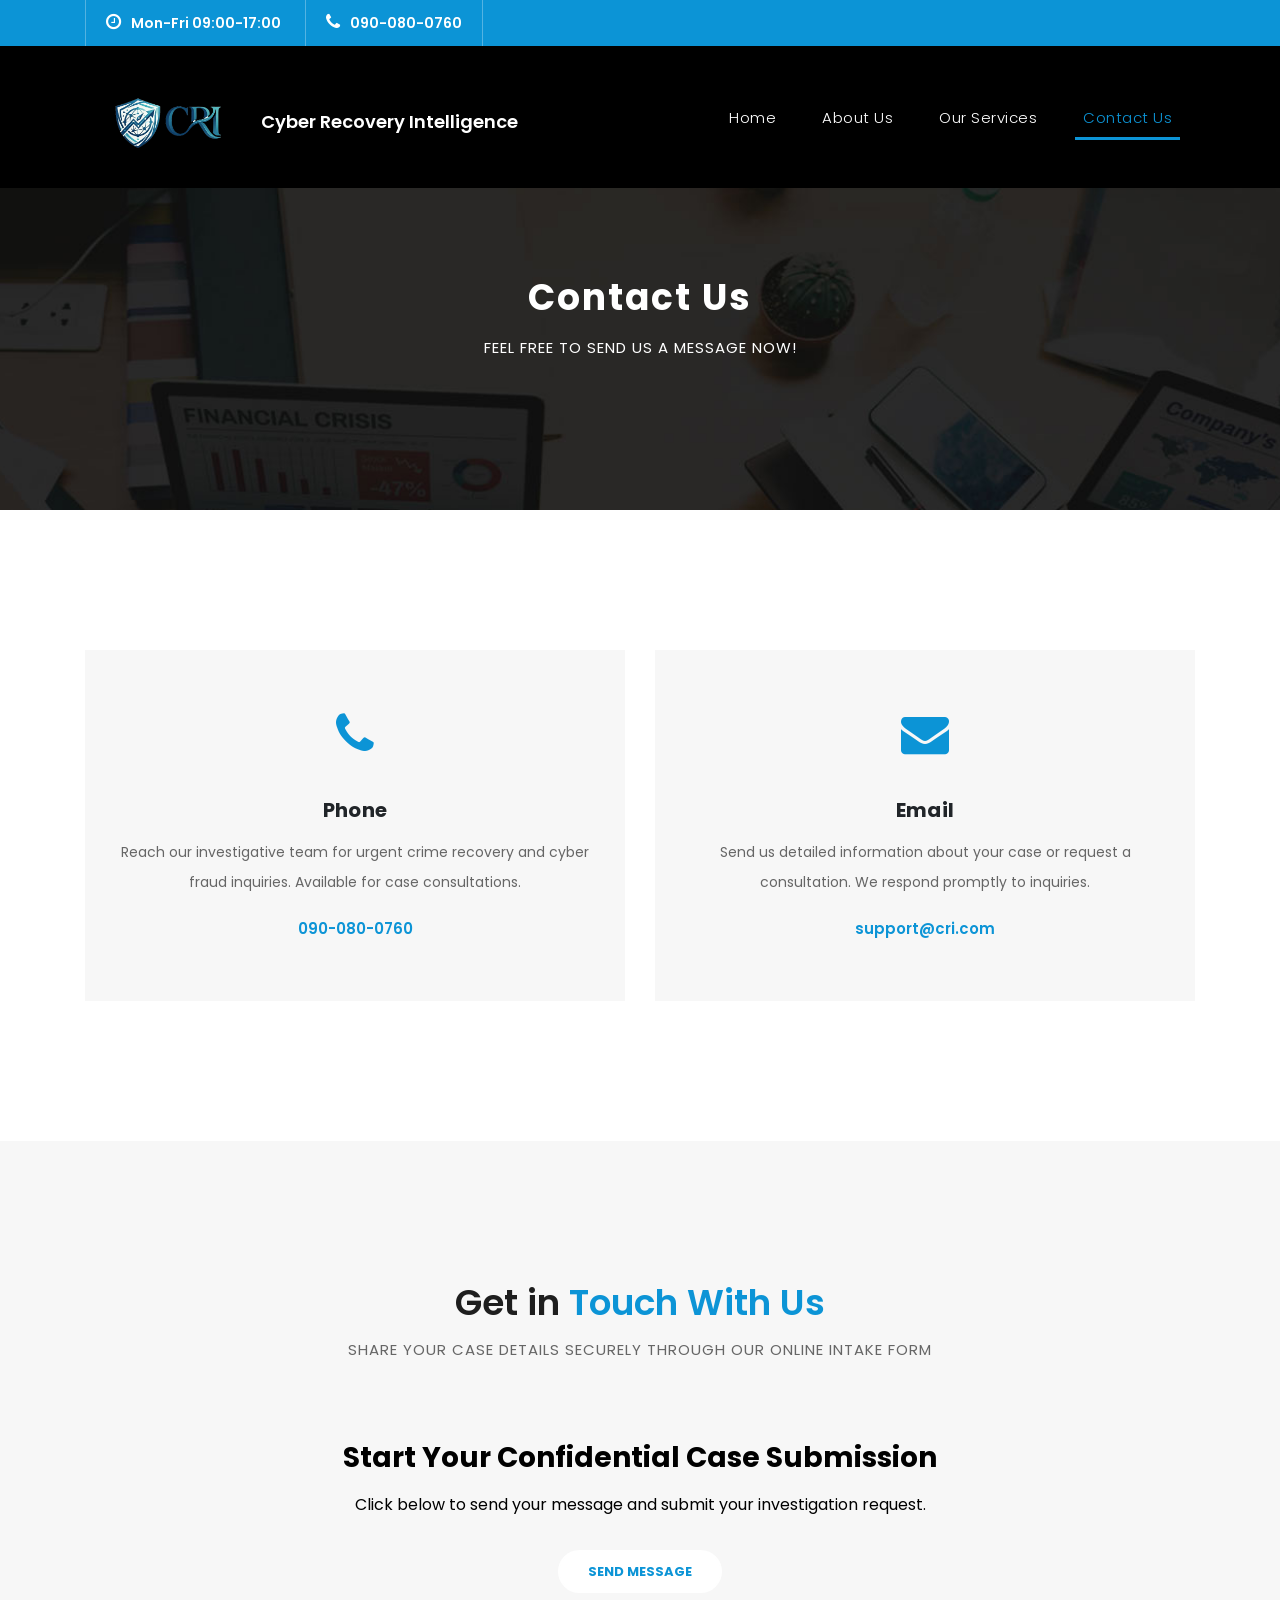
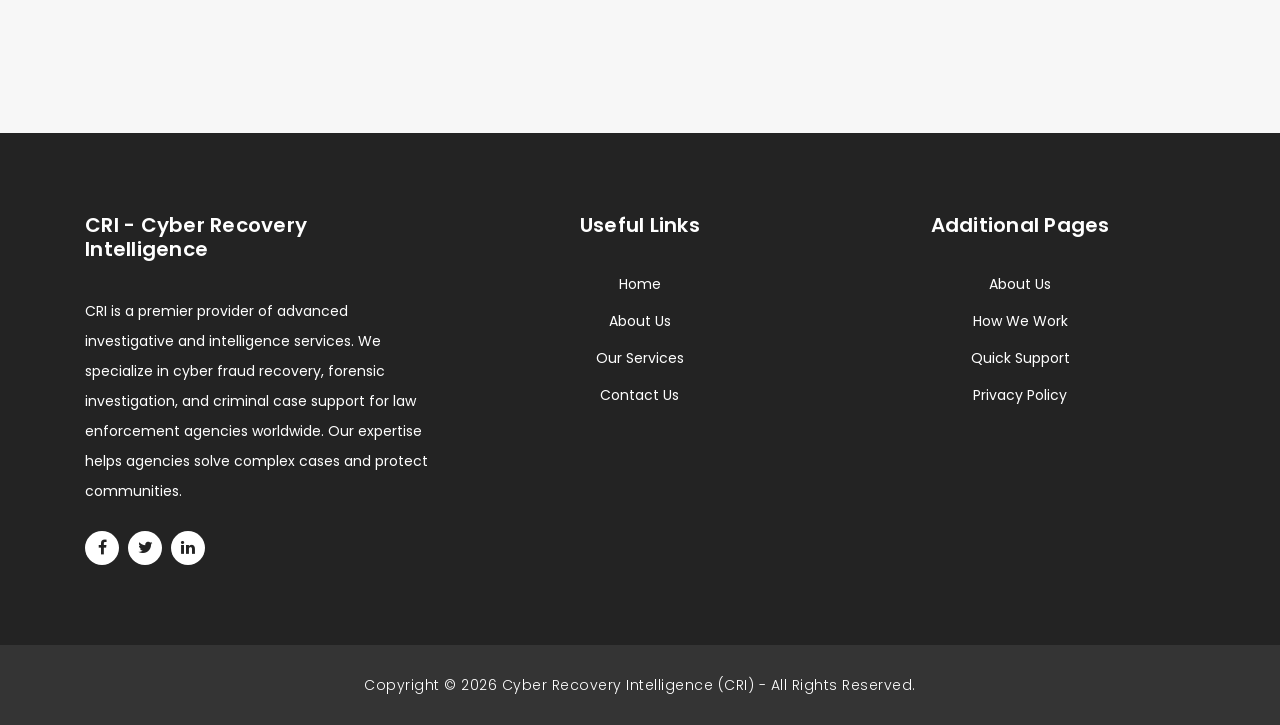
<file: contact.html>
<!DOCTYPE html>
<html lang="en">

  <head>

    <meta charset="utf-8">
    <meta name="viewport" content="width=device-width, initial-scale=1, shrink-to-fit=no">
    <meta name="description" content="">
    <meta name="author" content="CRI">
    <link href="https://fonts.googleapis.com/css?family=Poppins:100,200,300,400,500,600,700,800,900&display=swap" rel="stylesheet">
    <link rel="icon" type="image/png" href="assets/images/favicon.png">

    <title>CRI - Contact Us</title>

    <!-- Bootstrap core CSS -->
    <link href="vendor/bootstrap/css/bootstrap.min.css" rel="stylesheet">

    <!-- Additional CSS Files -->
    <link rel="stylesheet" href="assets/css/fontawesome.css">
    <link rel="stylesheet" href="assets/css/templatemo-finance-business.css">
    <link rel="stylesheet" href="assets/css/owl.css">
<!--

CRI - Cyber Recovery Intelligence

-->
  </head>

  <body>

    <!-- ***** Preloader Start ***** -->
    <div id="preloader">
        <div class="jumper">
            <div></div>
            <div></div>
            <div></div>
        </div>
    </div>  
    <!-- ***** Preloader End ***** -->

    <!-- Header -->
    <div class="sub-header">
      <div class="container">
        <div class="row">
          <div class="col-md-col-md-8 col-12 col-12">
            <ul class="left-info">
              <li><a href="#"><i class="fa fa-clock-o"></i>Mon-Fri 09:00-17:00</a></li>
              <li><a href="#"><i class="fa fa-phone"></i>090-080-0760</a></li>
            </ul>
          </div>
          <div class="col-md-4">
            <ul class="right-icons">
              <li><a href="#"><i class="fa fa-facebook"></i></a></li>
              <li><a href="#"><i class="fa fa-twitter"></i></a></li>
              <li><a href="#"><i class="fa fa-linkedin"></i></a></li>
              
            </ul>
          </div>
        </div>
      </div>
    </div>
    
    <header class="">
      <nav class="navbar navbar-expand-lg">
        <div class="container">
          <a class="navbar-brand" href="index.html"><img src="assets/images/logo.png" alt="CRI Logo"><span>Cyber recovery intelligence</span></a>
          <button class="navbar-toggler" type="button" data-toggle="collapse" data-target="#navbarResponsive" aria-controls="navbarResponsive" aria-expanded="false" aria-label="Toggle navigation">
            <span class="navbar-toggler-icon"></span>
          </button>
          <div class="collapse navbar-collapse" id="navbarResponsive">
            <ul class="navbar-nav ml-auto">
              <li class="nav-item">
                <a class="nav-link" href="index.html">Home
                  <span class="sr-only">(current)</span>
                </a>
              </li>
              <li class="nav-item">
                <a class="nav-link" href="about.html">About Us</a>
              </li>
              <li class="nav-item">
                <a class="nav-link" href="services.html">Our Services</a>
              </li>
              <li class="nav-item active">
                <a class="nav-link" href="contact.html">Contact Us</a>
              </li>
              
            </ul>
          </div>
        </div>
      </nav>
    </header>

    <!-- Page Content -->
    <div class="page-heading header-text">
      <div class="container">
        <div class="row">
          <div class="col-md-12">
            <h1>Contact Us</h1>
            <span>feel free to send us a message now!</span>
          </div>
        </div>
      </div>
    </div>

    <div class="contact-information">
      <div class="container">
        <div class="row">
          <div class="col-md-6">
            <div class="contact-item">
              <i class="fa fa-phone"></i>
              <h4>Phone</h4>
              <p>Reach our investigative team for urgent crime recovery and cyber fraud inquiries. Available for case consultations.</p>
              <a href="#">090-080-0760</a>
            </div>
          </div>
          <div class="col-md-6">
            <div class="contact-item">
              <i class="fa fa-envelope"></i>
              <h4>Email</h4>
              <p>Send us detailed information about your case or request a consultation. We respond promptly to inquiries.</p>
              <a href="mailto:support@cri.com">support@cri.com</a>
            </div>
          </div>

        </div>
      </div>
    </div>

    <div class="callback-form contact-us">
      <div class="container">
        <div class="row">
          <div class="col-md-12">
            <div class="section-heading">
              <h2>Get in <em>Touch With Us</em></h2>
              <span>Share your case details securely through our online intake form</span>
            </div>
          </div>
          <div class="col-md-12">
            <div class="contact-form">
              <div class="google-form-cta">
                <h4>Start Your Confidential Case Submission</h4>
                <p>Click below to send your message and submit your investigation request.</p>
                <a href="https://forms.gle/GXvrWgygbknJSmZB6" target="_blank" rel="noopener" class="border-button">Send Message</a>
              </div>
            </div>
          </div>
        </div>
      </div>
    </div>

    <!-- Footer Starts Here -->
    <footer>
      <div class="container">
        <div class="row">
          <div class="col-md-3 footer-item">
            <h4>CRI - Cyber Recovery Intelligence</h4>
            <p>CRI is a premier provider of advanced investigative and intelligence services. We specialize in cyber fraud recovery, forensic investigation, and criminal case support for law enforcement agencies worldwide. Our expertise helps agencies solve complex cases and protect communities.</p>
            <ul class="social-icons">
              <li><a rel="nofollow" href="https://fb.com" target="_blank"><i class="fa fa-facebook"></i></a></li>
              <li><a href="#"><i class="fa fa-twitter"></i></a></li>
              <li><a href="#"><i class="fa fa-linkedin"></i></a></li>
              
            </ul>
          </div>
          <div class="col-md-3 footer-item">
            <h4>Useful Links</h4>
            <ul class="menu-list">
              <li><a href="index.html">Home</a></li>
              <li><a href="about.html">About Us</a></li>
              <li><a href="services.html">Our Services</a></li>
              <li><a href="contact.html">Contact Us</a></li>
            </ul>
          </div>
          <div class="col-md-3 footer-item">
            <h4>Additional Pages</h4>
            <ul class="menu-list">
              <li><a href="#">About Us</a></li>
              <li><a href="#">How We Work</a></li>
              <li><a href="#">Quick Support</a></li>
              <li><a href="assets/images/privacy%20policy.pdf" target="_blank" rel="noopener">Privacy Policy</a></li>
            </ul>
          </div>
        </div>
      </div>
    </footer>
    
    <div class="sub-footer">
      <div class="container">
        <div class="row">
          <div class="col-md-12">
            <p>Copyright &copy; 2026 Cyber Recovery Intelligence (CRI) - All Rights Reserved.</p>
          </div>
        </div>
      </div>
    </div>

    <!-- Bootstrap core JavaScript -->
    <script src="vendor/jquery/jquery.min.js"></script>
    <script src="vendor/bootstrap/js/bootstrap.bundle.min.js"></script>

    <!-- Additional Scripts -->
    <script src="assets/js/custom.js"></script>
    <script src="assets/js/owl.js"></script>
    <script src="assets/js/slick.js"></script>
    <script src="assets/js/accordions.js"></script>

    <script language = "text/Javascript"> 
      cleared[0] = cleared[1] = cleared[2] = 0; //set a cleared flag for each field
      function clearField(t){                   //declaring the array outside of the
      if(! cleared[t.id]){                      // function makes it static and global
          cleared[t.id] = 1;  // you could use true and false, but that's more typing
          t.value='';         // with more chance of typos
          t.style.color='#fff';
          }
      }
    </script>

  </body>
</html>
</file>
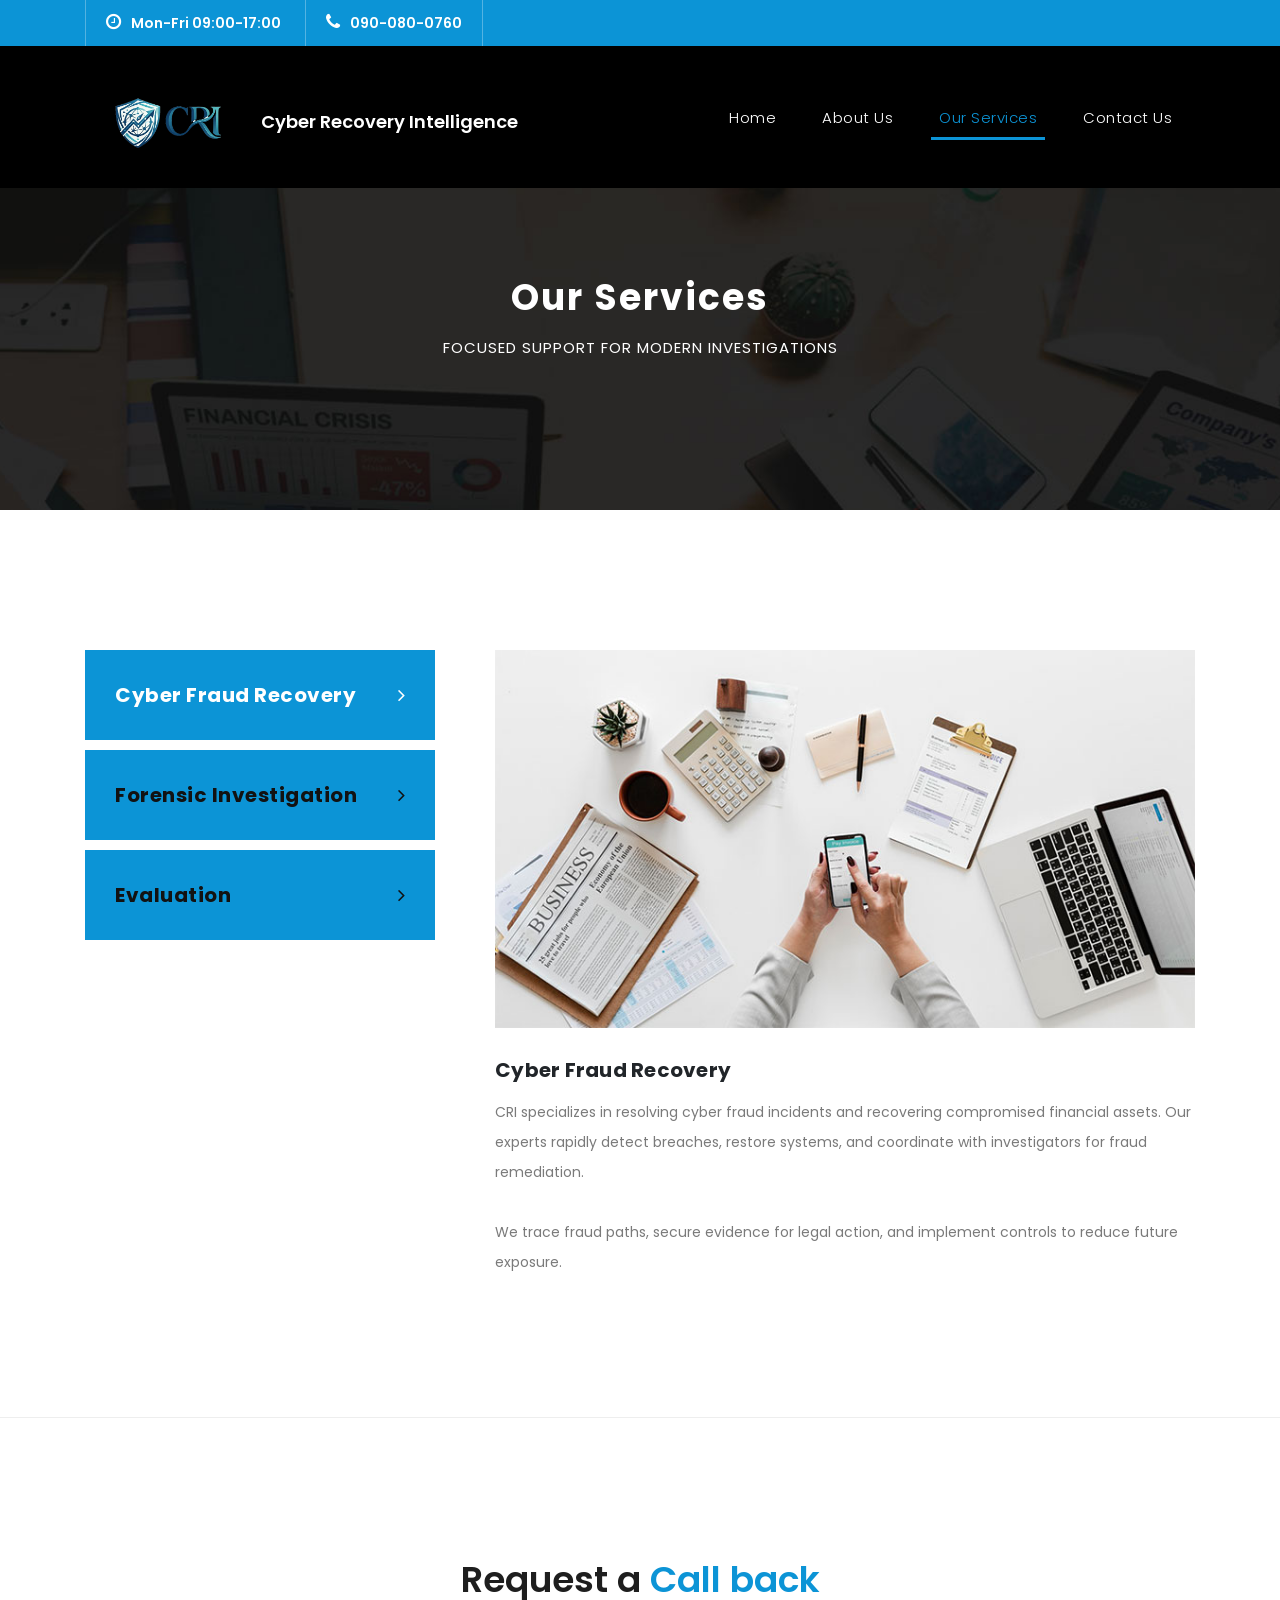
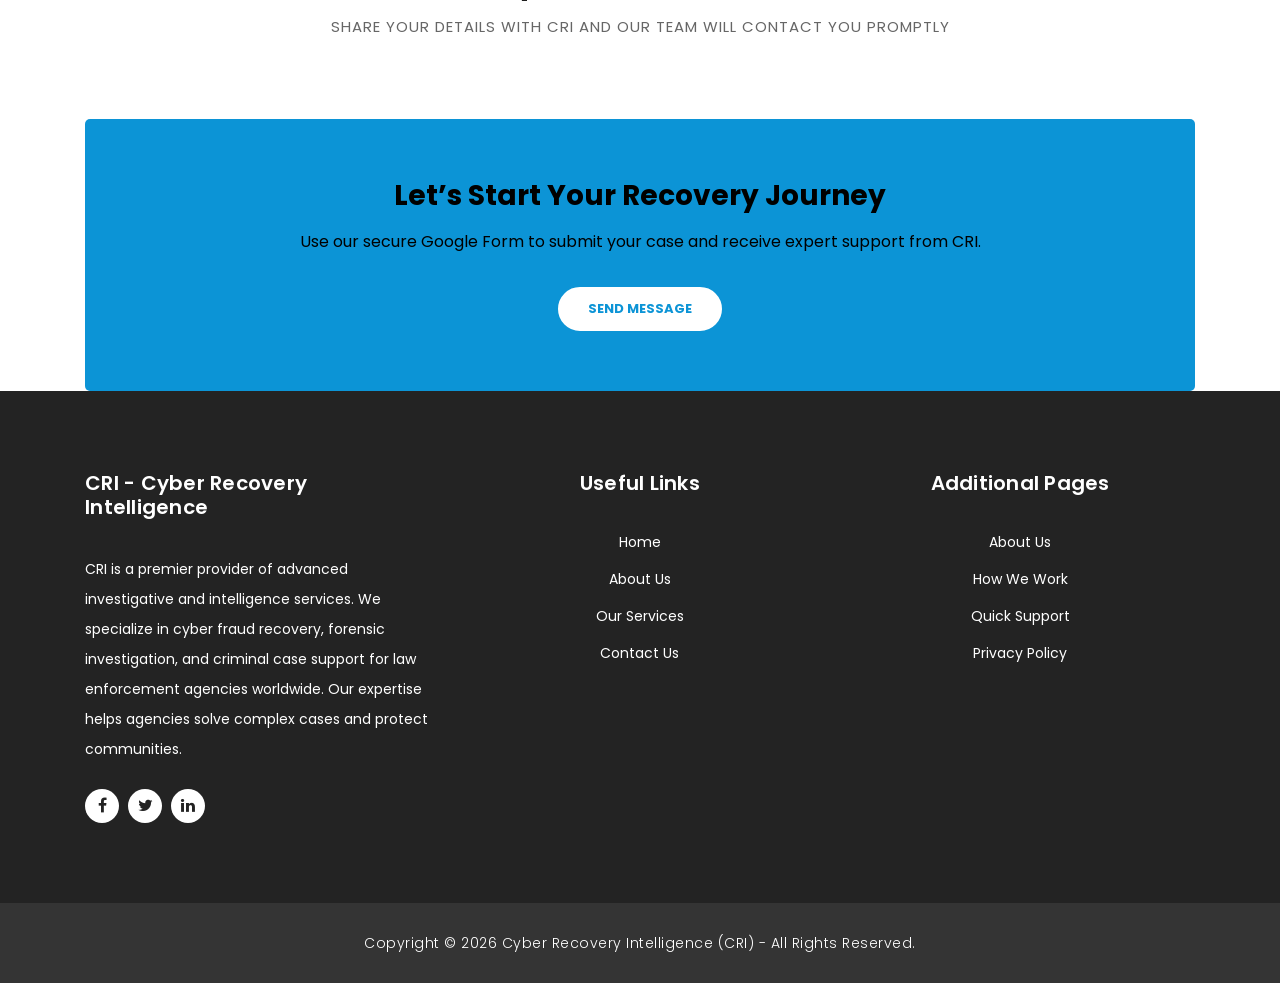
<file: services.html>
<!DOCTYPE html>
<html lang="en">

  <head>

    <meta charset="utf-8">
    <meta name="viewport" content="width=device-width, initial-scale=1, shrink-to-fit=no">
    <meta name="description" content="CRI Cyber Recovery Intelligence Services - Digital Forensics, Crime Pattern Analysis, Investigation Support.">
    <meta name="author" content="CRI">
    <link href="https://fonts.googleapis.com/css?family=Poppins:100,200,300,400,500,600,700,800,900&display=swap" rel="stylesheet">
    <link rel="icon" type="image/png" href="assets/images/favicon.png">

    <title>Services - CRI Cyber Recovery Intelligence</title>

    <!-- Bootstrap core CSS -->
    <link href="vendor/bootstrap/css/bootstrap.min.css" rel="stylesheet">

    <!-- Additional CSS Files -->
    <link rel="stylesheet" href="assets/css/fontawesome.css">
    <link rel="stylesheet" href="assets/css/templatemo-finance-business.css">
    <link rel="stylesheet" href="assets/css/owl.css">
<!--

CRI - Cyber Recovery Intelligence
-->
  </head>

  <body>

    <!-- ***** Preloader Start ***** -->
    <div id="preloader">
        <div class="jumper">
            <div></div>
            <div></div>
            <div></div>
        </div>
    </div>  
    <!-- ***** Preloader End ***** -->

    <!-- Header -->
    <div class="sub-header">
      <div class="container">
        <div class="row">
          <div class="col-md-col-md-8 col-12 col-12">
            <ul class="left-info">
              <li><a href="#"><i class="fa fa-clock-o"></i>Mon-Fri 09:00-17:00</a></li>
              <li><a href="#"><i class="fa fa-phone"></i>090-080-0760</a></li>
            </ul>
          </div>
          <div class="col-md-4">
            <ul class="right-icons">
              <li><a href="#"><i class="fa fa-facebook"></i></a></li>
              <li><a href="#"><i class="fa fa-twitter"></i></a></li>
              <li><a href="#"><i class="fa fa-linkedin"></i></a></li>
              
            </ul>
          </div>
        </div>
      </div>
    </div>
    
    <header class="">
      <nav class="navbar navbar-expand-lg">
        <div class="container">
          <a class="navbar-brand" href="index.html"><img src="assets/images/logo.png" alt="CRI Logo"><span>Cyber recovery intelligence</span></a>
          <button class="navbar-toggler" type="button" data-toggle="collapse" data-target="#navbarResponsive" aria-controls="navbarResponsive" aria-expanded="false" aria-label="Toggle navigation">
            <span class="navbar-toggler-icon"></span>
          </button>
          <div class="collapse navbar-collapse" id="navbarResponsive">
            <ul class="navbar-nav ml-auto">
              <li class="nav-item">
                <a class="nav-link" href="index.html">Home
                  <span class="sr-only">(current)</span>
                </a>
              </li>
              <li class="nav-item">
                <a class="nav-link" href="about.html">About Us</a>
              </li>
              <li class="nav-item active">
                <a class="nav-link" href="services.html">Our Services</a>
              </li>
              <li class="nav-item">
                <a class="nav-link" href="contact.html">Contact Us</a>
              </li>
              
            </ul>
          </div>
        </div>
      </nav>
    </header>

    <!-- Page Content -->
    <div class="page-heading header-text">
      <div class="container">
        <div class="row">
          <div class="col-md-12">
            <h1>Our Services</h1>
            <span>Focused support for modern investigations</span>
          </div>
        </div>
      </div>
    </div>

    <div class="single-services">
      <div class="container">
        <div class="row" id="tabs">
          <div class="col-md-4">
            <ul>
              <li><a href='#tabs-1'>Cyber Fraud Recovery <i class="fa fa-angle-right"></i></a></li>
              <li><a href='#tabs-2'>Forensic Investigation <i class="fa fa-angle-right"></i></a></li>
              <li><a href='#tabs-3'>Evaluation <i class="fa fa-angle-right"></i></a></li>
            </ul>
          </div>
          <div class="col-md-8">
            <section class='tabs-content'>
              <article id='tabs-1'>
                <img src="assets/images/single_service_01.jpg" alt="Cyber Fraud Recovery">
                <h4>Cyber Fraud Recovery</h4>
                <p>CRI specializes in resolving cyber fraud incidents and recovering compromised financial assets. Our experts rapidly detect breaches, restore systems, and coordinate with investigators for fraud remediation.
                <br><br>We trace fraud paths, secure evidence for legal action, and implement controls to reduce future exposure.</p>
              </article>
              <article id='tabs-2'>
                <img src="assets/images/single_service_02.jpg" alt="Forensic Investigation">
                <h4>Forensic Investigation</h4>
                <p>Our forensic team performs deep digital analysis on devices, systems, and networks to reconstruct crime timelines. We collect and preserve evidence with full chain-of-custody procedures for court and internal audits.
                <br><br>Services include disk forensics, log analysis, malware dissection, and advanced threat attribution.</p>
              </article>
              <article id='tabs-3'>
                <img src="assets/images/single_service_04.jpg" alt="Comprehensive Evaluation">
                <h4>Evaluation</h4>
                <p>CRI conducts comprehensive security and investigative evaluations to assess organizational vulnerabilities and readiness. Our specialists review policies, procedures, and systems to identify gaps in crime prevention and fraud detection capabilities.
                <br><br>We deliver actionable recommendations, risk assessments, and strategic guidance to strengthen your agency's investigative infrastructure and protect against emerging threats.</p>
              </article>
            </section>
          </div>
        </div>
      </div>
    </div>

    <div class="callback-form callback-services">
      <div class="container">
        <div class="row">
          <div class="col-md-12">
            <div class="section-heading">
              <h2>Request a <em>Call back</em></h2>
              <span>Share your details with CRI and our team will contact you promptly</span>
            </div>
          </div>
          <div class="col-md-12">
            <div class="contact-form">
              <div class="google-form-cta">
                <h4>Let’s Start Your Recovery Journey</h4>
                <p>Use our secure Google Form to submit your case and receive expert support from CRI.</p>
                <a href="https://forms.gle/GXvrWgygbknJSmZB6" target="_blank" rel="noopener" class="border-button">Send Message</a>
              </div>
            </div>
          </div>
        </div>
      </div>
    </div>

    <!-- Footer Starts Here -->
    <footer>
      <div class="container">
        <div class="row">
          <div class="col-md-3 footer-item">
            <h4>CRI - Cyber Recovery Intelligence</h4>
            <p>CRI is a premier provider of advanced investigative and intelligence services. We specialize in cyber fraud recovery, forensic investigation, and criminal case support for law enforcement agencies worldwide. Our expertise helps agencies solve complex cases and protect communities.</p>
            <ul class="social-icons">
              <li><a rel="nofollow" href="https://fb.com" target="_blank"><i class="fa fa-facebook"></i></a></li>
              <li><a href="#"><i class="fa fa-twitter"></i></a></li>
              <li><a href="#"><i class="fa fa-linkedin"></i></a></li>
             
            </ul>
          </div>
          <div class="col-md-3 footer-item">
            <h4>Useful Links</h4>
            <ul class="menu-list">
              <li><a href="index.html">Home</a></li>
              <li><a href="about.html">About Us</a></li>
              <li><a href="services.html">Our Services</a></li>
              <li><a href="contact.html">Contact Us</a></li>
            </ul>
          </div>
          <div class="col-md-3 footer-item">
            <h4>Additional Pages</h4>
            <ul class="menu-list">
              <li><a href="#">About Us</a></li>
              <li><a href="#">How We Work</a></li>
              <li><a href="#">Quick Support</a></li>
              <li><a href="assets/images/privacy%20policy.pdf" target="_blank" rel="noopener">Privacy Policy</a></li>
            </ul>
          </div>
        </div>
      </div>
    </footer>
    
    <div class="sub-footer">
      <div class="container">
        <div class="row">
          <div class="col-md-12">
            <p>Copyright &copy; 2026 Cyber Recovery Intelligence (CRI) - All Rights Reserved.</p>
          </div>
        </div>
      </div>
    </div>

    <!-- Bootstrap core JavaScript -->
    <script src="vendor/jquery/jquery.min.js"></script>
    <script src="vendor/bootstrap/js/bootstrap.bundle.min.js"></script>

    <!-- Additional Scripts -->
    <script src="assets/js/custom.js"></script>
    <script src="assets/js/owl.js"></script>
    <script src="assets/js/slick.js"></script>
    <script src="assets/js/accordions.js"></script>

    <script language = "text/Javascript"> 
      cleared[0] = cleared[1] = cleared[2] = 0; //set a cleared flag for each field
      function clearField(t){                   //declaring the array outside of the
      if(! cleared[t.id]){                      // function makes it static and global
          cleared[t.id] = 1;  // you could use true and false, but that's more typing
          t.value='';         // with more chance of typos
          t.style.color='#fff';
          }
      }
    </script>

  </body>
</html>
</file>
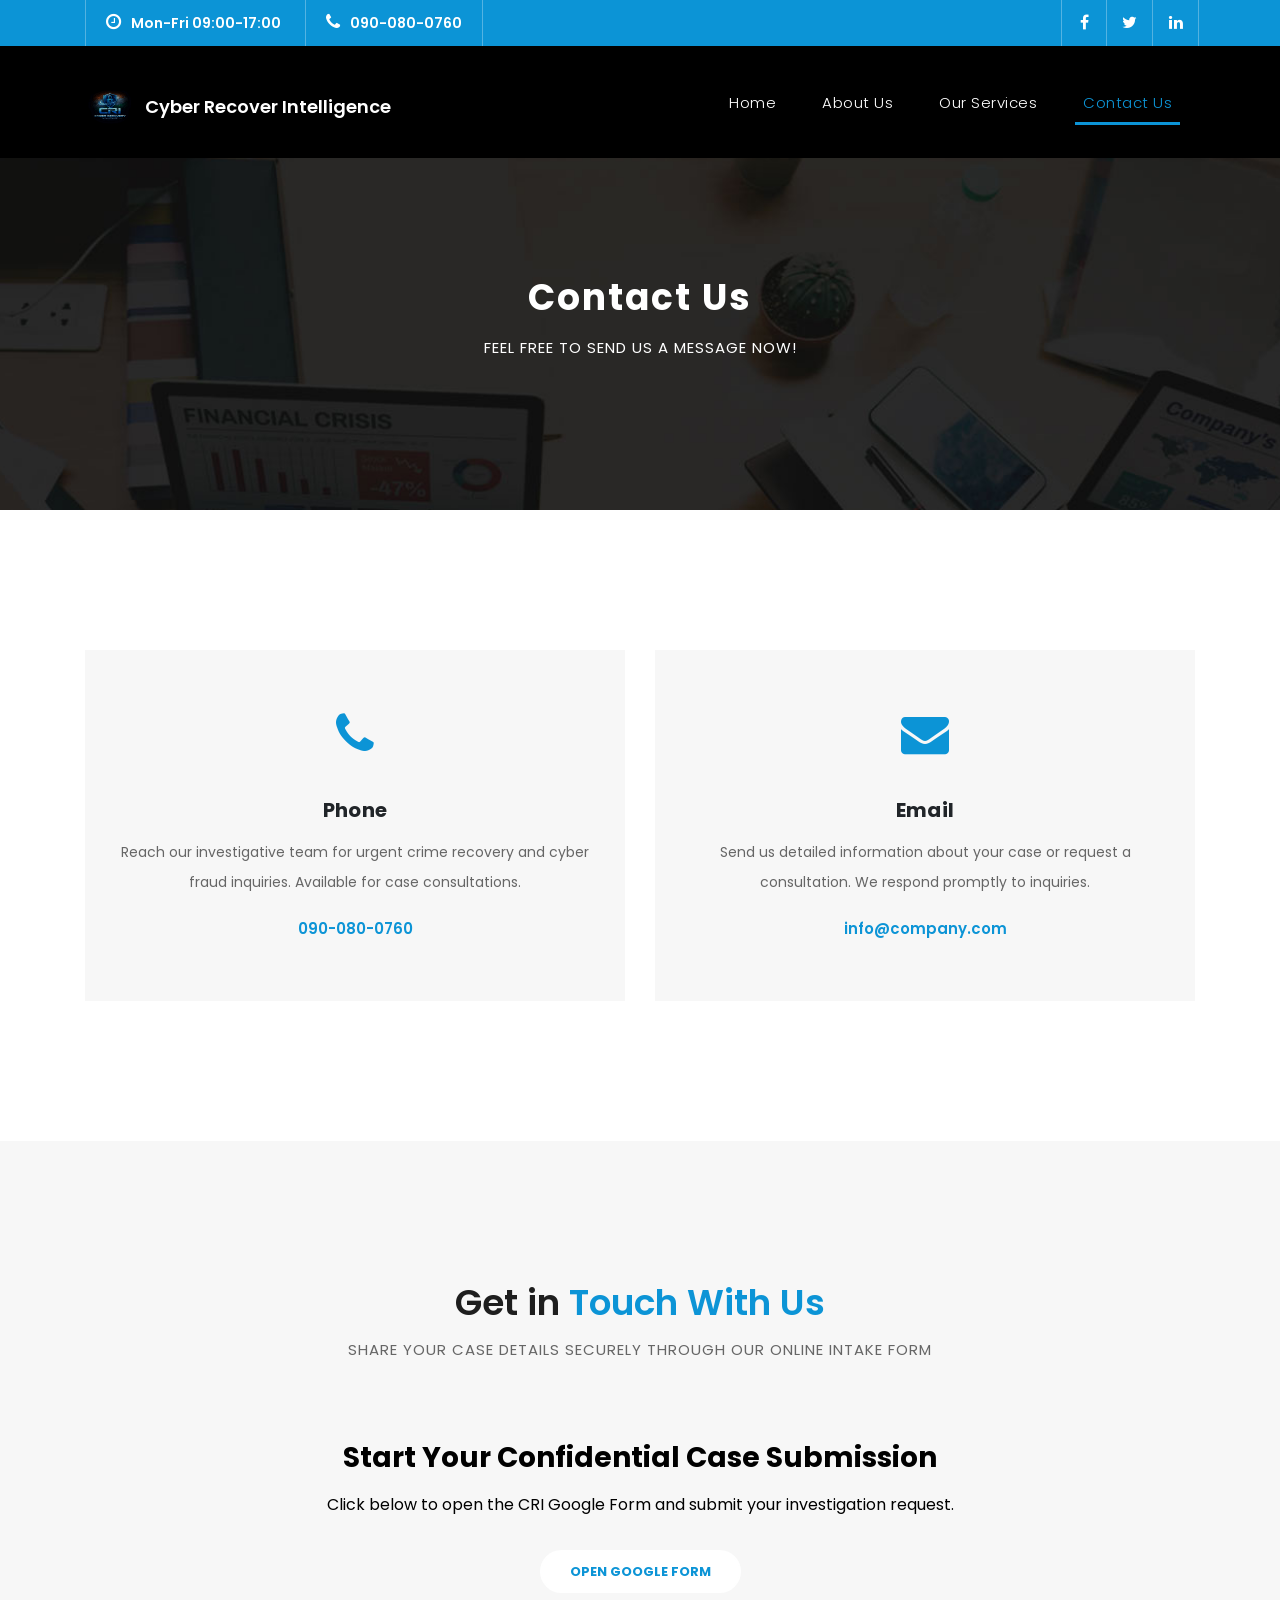
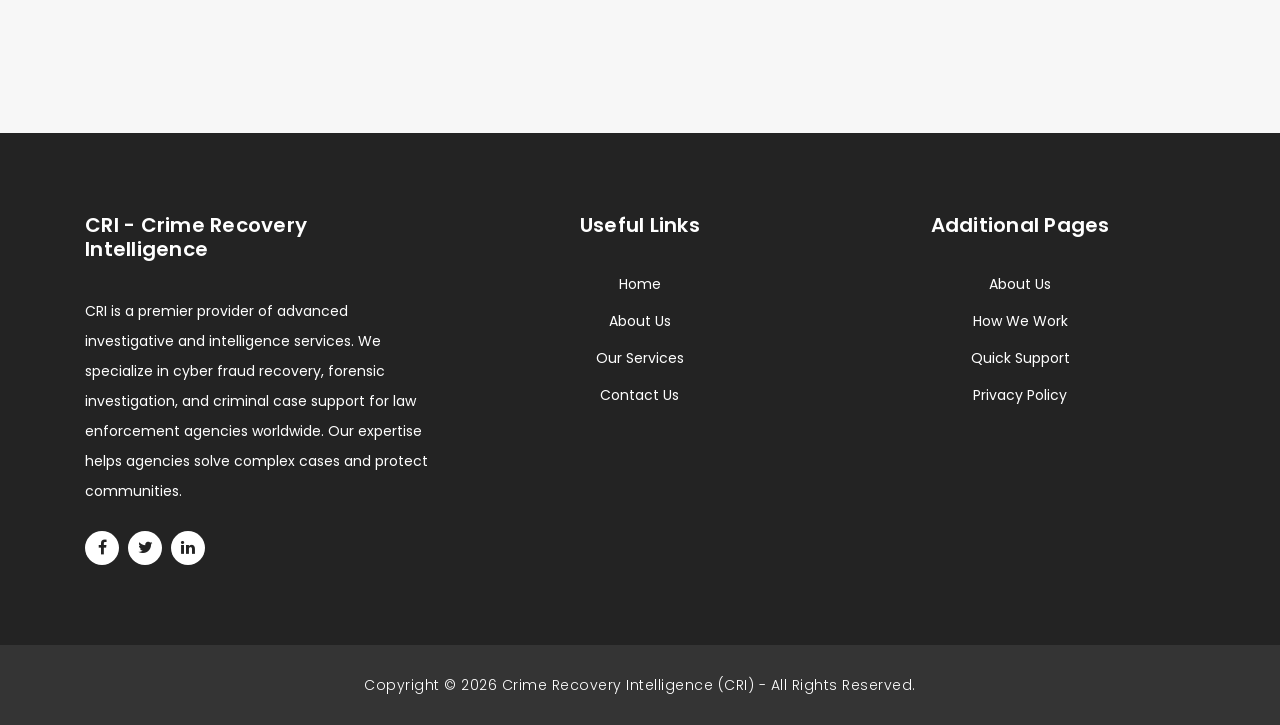
<file: CRI/contact.html>
<!DOCTYPE html>
<html lang="en">

  <head>

    <meta charset="utf-8">
    <meta name="viewport" content="width=device-width, initial-scale=1, shrink-to-fit=no">
    <meta name="description" content="">
    <meta name="author" content="CRI">
    <link href="https://fonts.googleapis.com/css?family=Poppins:100,200,300,400,500,600,700,800,900&display=swap" rel="stylesheet">
    <link rel="icon" type="image/svg+xml" href="assets/images/logo.svg">

    <title>CRI - Contact Us</title>

    <!-- Bootstrap core CSS -->
    <link href="vendor/bootstrap/css/bootstrap.min.css" rel="stylesheet">

    <!-- Additional CSS Files -->
    <link rel="stylesheet" href="assets/css/fontawesome.css">
    <link rel="stylesheet" href="assets/css/templatemo-finance-business.css">
    <link rel="stylesheet" href="assets/css/owl.css">
<!--

CRI - Crime Recovery Intelligence

-->
  </head>

  <body>

    <!-- ***** Preloader Start ***** -->
    <div id="preloader">
        <div class="jumper">
            <div></div>
            <div></div>
            <div></div>
        </div>
    </div>  
    <!-- ***** Preloader End ***** -->

    <!-- Header -->
    <div class="sub-header">
      <div class="container">
        <div class="row">
          <div class="col-md-8 col-xs-12">
            <ul class="left-info">
              <li><a href="#"><i class="fa fa-clock-o"></i>Mon-Fri 09:00-17:00</a></li>
              <li><a href="#"><i class="fa fa-phone"></i>090-080-0760</a></li>
            </ul>
          </div>
          <div class="col-md-4">
            <ul class="right-icons">
              <li><a href="#"><i class="fa fa-facebook"></i></a></li>
              <li><a href="#"><i class="fa fa-twitter"></i></a></li>
              <li><a href="#"><i class="fa fa-linkedin"></i></a></li>
              
            </ul>
          </div>
        </div>
      </div>
    </div>
    
    <header class="">
      <nav class="navbar navbar-expand-lg">
        <div class="container">
          <a class="navbar-brand" href="index.html"><img src="assets/images/logo.svg" alt="CRI Logo" style="height: 50px;"><span>Cyber recover intelligence</span></a>
          <button class="navbar-toggler" type="button" data-toggle="collapse" data-target="#navbarResponsive" aria-controls="navbarResponsive" aria-expanded="false" aria-label="Toggle navigation">
            <span class="navbar-toggler-icon"></span>
          </button>
          <div class="collapse navbar-collapse" id="navbarResponsive">
            <ul class="navbar-nav ml-auto">
              <li class="nav-item">
                <a class="nav-link" href="index.html">Home
                  <span class="sr-only">(current)</span>
                </a>
              </li>
              <li class="nav-item">
                <a class="nav-link" href="about.html">About Us</a>
              </li>
              <li class="nav-item">
                <a class="nav-link" href="services.html">Our Services</a>
              </li>
              <li class="nav-item active">
                <a class="nav-link" href="contact.html">Contact Us</a>
              </li>
              
            </ul>
          </div>
        </div>
      </nav>
    </header>

    <!-- Page Content -->
    <div class="page-heading header-text">
      <div class="container">
        <div class="row">
          <div class="col-md-12">
            <h1>Contact Us</h1>
            <span>feel free to send us a message now!</span>
          </div>
        </div>
      </div>
    </div>

    <div class="contact-information">
      <div class="container">
        <div class="row">
          <div class="col-md-6">
            <div class="contact-item">
              <i class="fa fa-phone"></i>
              <h4>Phone</h4>
              <p>Reach our investigative team for urgent crime recovery and cyber fraud inquiries. Available for case consultations.</p>
              <a href="#">090-080-0760</a>
            </div>
          </div>
          <div class="col-md-6">
            <div class="contact-item">
              <i class="fa fa-envelope"></i>
              <h4>Email</h4>
              <p>Send us detailed information about your case or request a consultation. We respond promptly to inquiries.</p>
              <a href="#">info@company.com</a>
            </div>
          </div>

        </div>
      </div>
    </div>

    <div class="callback-form contact-us">
      <div class="container">
        <div class="row">
          <div class="col-md-12">
            <div class="section-heading">
              <h2>Get in <em>Touch With Us</em></h2>
              <span>Share your case details securely through our online intake form</span>
            </div>
          </div>
          <div class="col-md-12">
            <div class="contact-form">
              <div class="google-form-cta">
                <h4>Start Your Confidential Case Submission</h4>
                <p>Click below to open the CRI Google Form and submit your investigation request.</p>
                <a href="https://forms.gle/GXvrWgygbknJSmZB6" target="_blank" rel="noopener" class="border-button">Open Google Form</a>
              </div>
            </div>
          </div>
        </div>
      </div>
    </div>

    <!-- Footer Starts Here -->
    <footer>
      <div class="container">
        <div class="row">
          <div class="col-md-3 footer-item">
            <h4>CRI - Crime Recovery Intelligence</h4>
            <p>CRI is a premier provider of advanced investigative and intelligence services. We specialize in cyber fraud recovery, forensic investigation, and criminal case support for law enforcement agencies worldwide. Our expertise helps agencies solve complex cases and protect communities.</p>
            <ul class="social-icons">
              <li><a rel="nofollow" href="https://fb.com" target="_blank"><i class="fa fa-facebook"></i></a></li>
              <li><a href="#"><i class="fa fa-twitter"></i></a></li>
              <li><a href="#"><i class="fa fa-linkedin"></i></a></li>
              
            </ul>
          </div>
          <div class="col-md-3 footer-item">
            <h4>Useful Links</h4>
            <ul class="menu-list">
              <li><a href="index.html">Home</a></li>
              <li><a href="about.html">About Us</a></li>
              <li><a href="services.html">Our Services</a></li>
              <li><a href="contact.html">Contact Us</a></li>
            </ul>
          </div>
          <div class="col-md-3 footer-item">
            <h4>Additional Pages</h4>
            <ul class="menu-list">
              <li><a href="#">About Us</a></li>
              <li><a href="#">How We Work</a></li>
              <li><a href="#">Quick Support</a></li>
              <li><a href="assets/images/privacy%20policy.pdf" target="_blank" rel="noopener">Privacy Policy</a></li>
            </ul>
          </div>
        </div>
      </div>
    </footer>
    
    <div class="sub-footer">
      <div class="container">
        <div class="row">
          <div class="col-md-12">
            <p>Copyright &copy; 2026 Crime Recovery Intelligence (CRI) - All Rights Reserved.</p>
          </div>
        </div>
      </div>
    </div>

    <!-- Bootstrap core JavaScript -->
    <script src="vendor/jquery/jquery.min.js"></script>
    <script src="vendor/bootstrap/js/bootstrap.bundle.min.js"></script>

    <!-- Additional Scripts -->
    <script src="assets/js/custom.js"></script>
    <script src="assets/js/owl.js"></script>
    <script src="assets/js/slick.js"></script>
    <script src="assets/js/accordions.js"></script>

    <script language = "text/Javascript"> 
      cleared[0] = cleared[1] = cleared[2] = 0; //set a cleared flag for each field
      function clearField(t){                   //declaring the array outside of the
      if(! cleared[t.id]){                      // function makes it static and global
          cleared[t.id] = 1;  // you could use true and false, but that's more typing
          t.value='';         // with more chance of typos
          t.style.color='#fff';
          }
      }
    </script>

  </body>
</html>
</file>
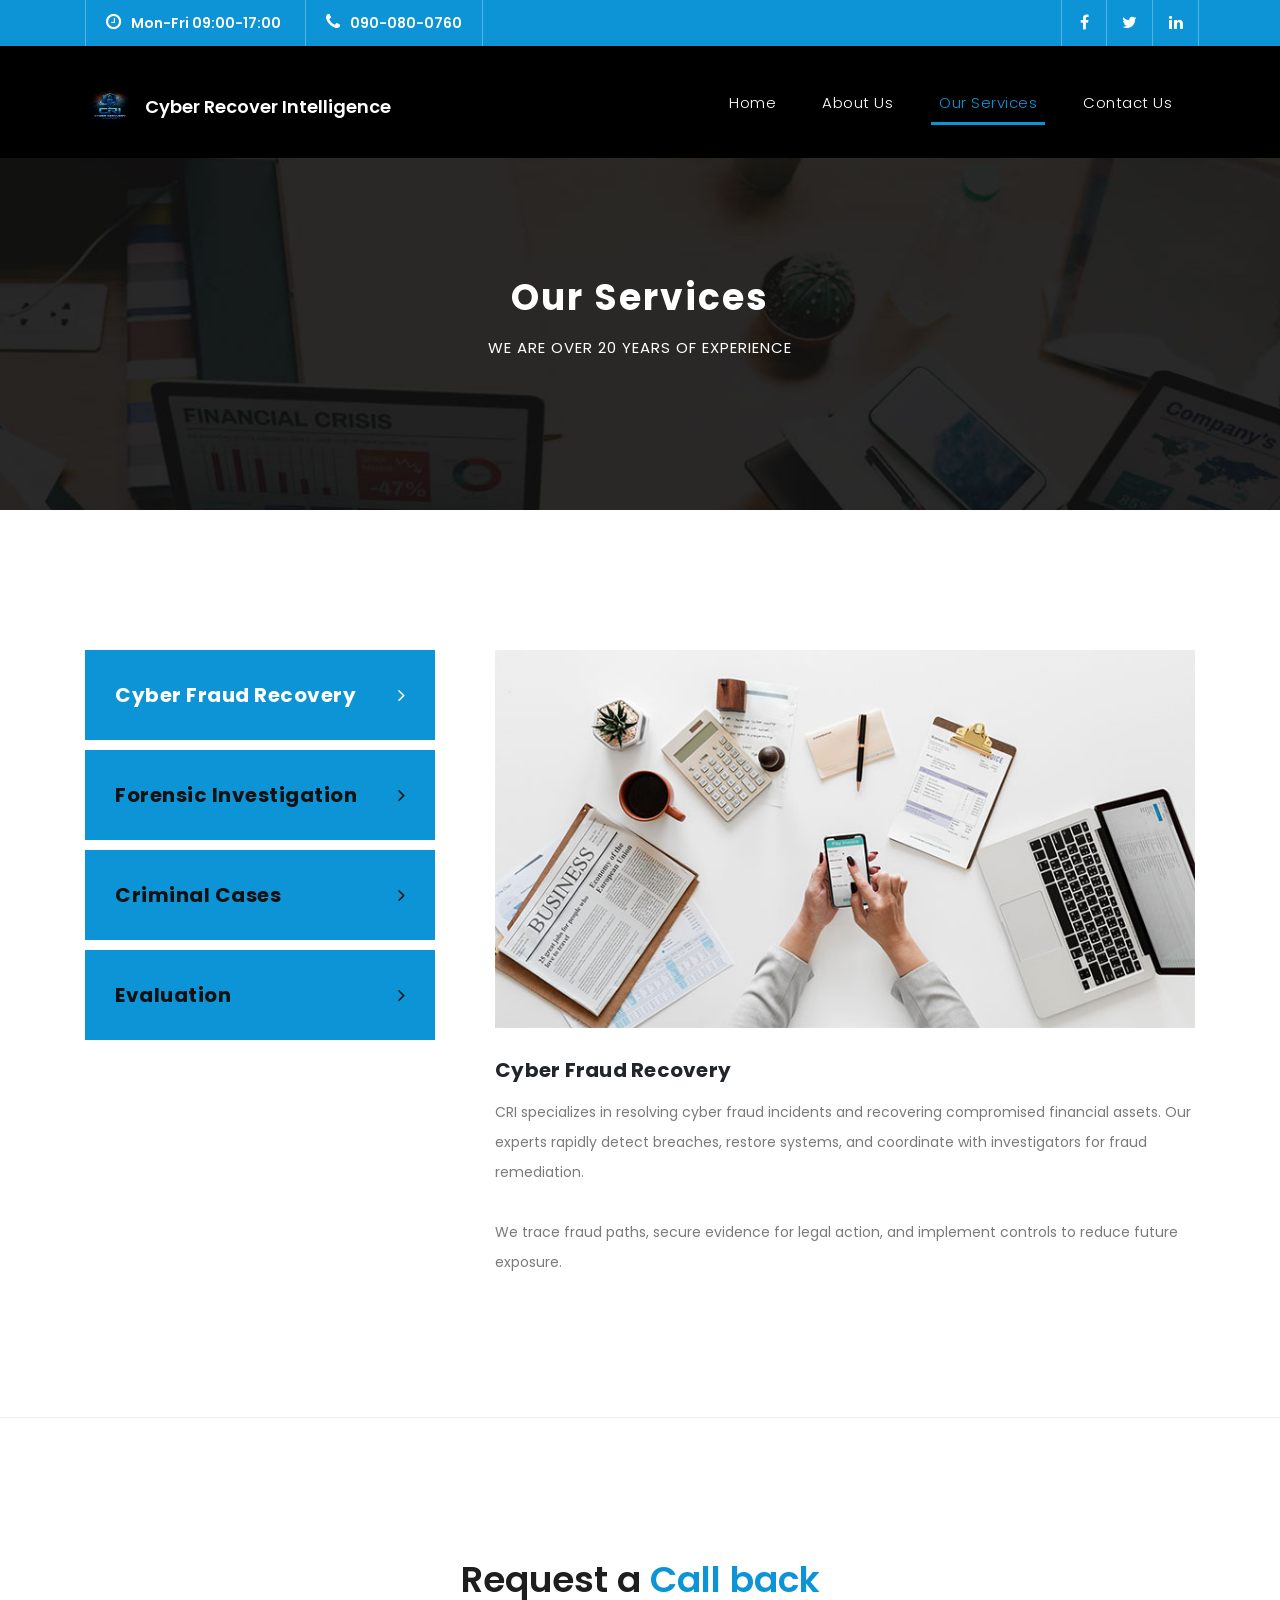
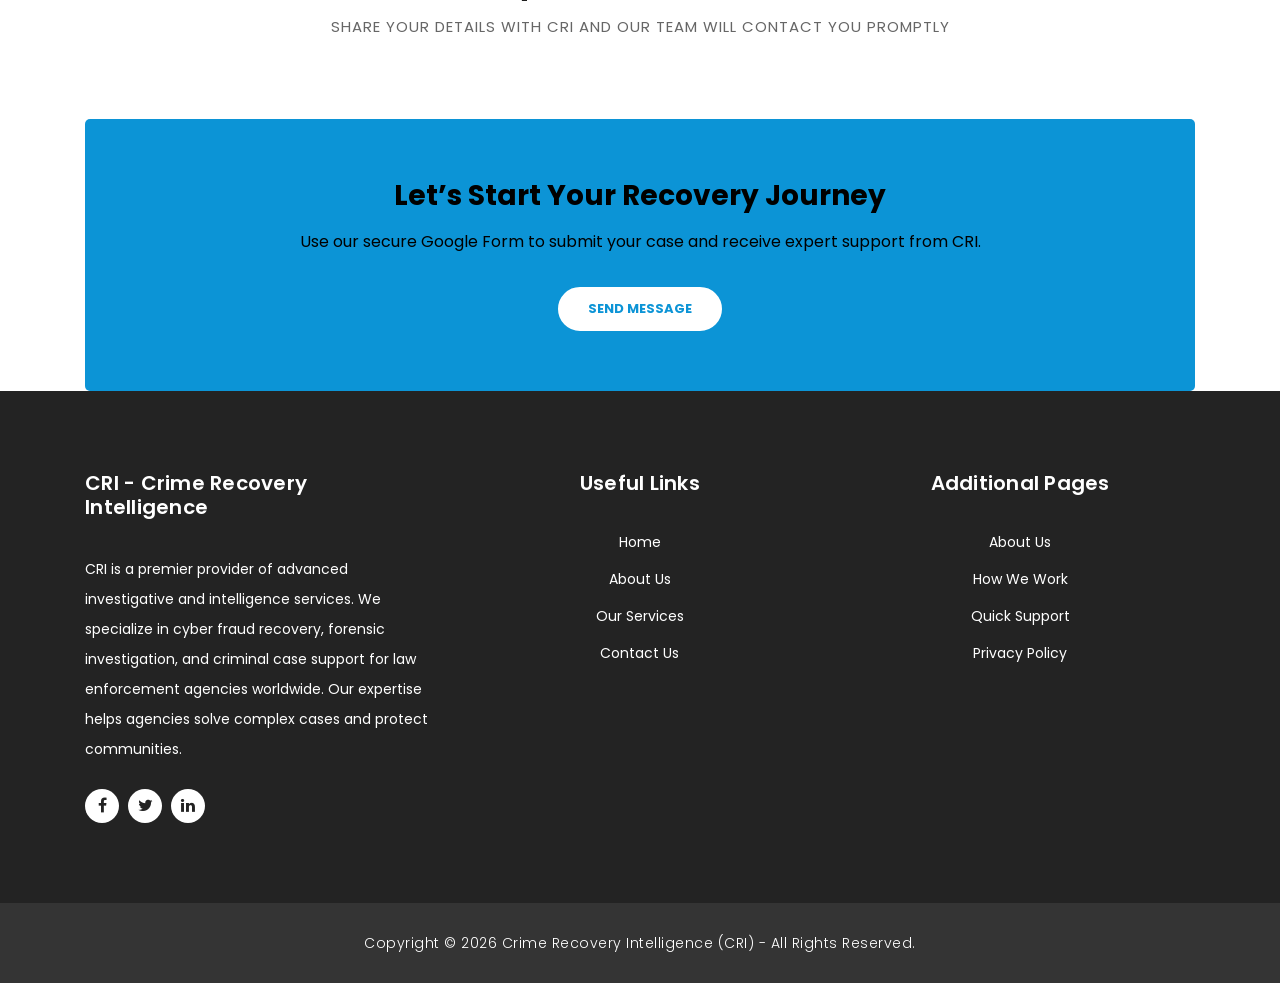
<file: CRI/services.html>
<!DOCTYPE html>
<html lang="en">

  <head>

    <meta charset="utf-8">
    <meta name="viewport" content="width=device-width, initial-scale=1, shrink-to-fit=no">
    <meta name="description" content="CRI Crime Recovery Intelligence Services - Digital Forensics, Crime Pattern Analysis, Investigation Support.">
    <meta name="author" content="CRI">
    <link href="https://fonts.googleapis.com/css?family=Poppins:100,200,300,400,500,600,700,800,900&display=swap" rel="stylesheet">
    <link rel="icon" type="image/svg+xml" href="assets/images/logo.svg">

    <title>Services - CRI Crime Recovery Intelligence</title>

    <!-- Bootstrap core CSS -->
    <link href="vendor/bootstrap/css/bootstrap.min.css" rel="stylesheet">

    <!-- Additional CSS Files -->
    <link rel="stylesheet" href="assets/css/fontawesome.css">
    <link rel="stylesheet" href="assets/css/templatemo-finance-business.css">
    <link rel="stylesheet" href="assets/css/owl.css">
<!--

CRI - Crime Recovery Intelligence
-->
  </head>

  <body>

    <!-- ***** Preloader Start ***** -->
    <div id="preloader">
        <div class="jumper">
            <div></div>
            <div></div>
            <div></div>
        </div>
    </div>  
    <!-- ***** Preloader End ***** -->

    <!-- Header -->
    <div class="sub-header">
      <div class="container">
        <div class="row">
          <div class="col-md-8 col-xs-12">
            <ul class="left-info">
              <li><a href="#"><i class="fa fa-clock-o"></i>Mon-Fri 09:00-17:00</a></li>
              <li><a href="#"><i class="fa fa-phone"></i>090-080-0760</a></li>
            </ul>
          </div>
          <div class="col-md-4">
            <ul class="right-icons">
              <li><a href="#"><i class="fa fa-facebook"></i></a></li>
              <li><a href="#"><i class="fa fa-twitter"></i></a></li>
              <li><a href="#"><i class="fa fa-linkedin"></i></a></li>
              
            </ul>
          </div>
        </div>
      </div>
    </div>
    
    <header class="">
      <nav class="navbar navbar-expand-lg">
        <div class="container">
          <a class="navbar-brand" href="index.html"><img src="assets/images/logo.svg" alt="CRI Logo" style="height: 50px;"><span>Cyber recover intelligence</span></a>
          <button class="navbar-toggler" type="button" data-toggle="collapse" data-target="#navbarResponsive" aria-controls="navbarResponsive" aria-expanded="false" aria-label="Toggle navigation">
            <span class="navbar-toggler-icon"></span>
          </button>
          <div class="collapse navbar-collapse" id="navbarResponsive">
            <ul class="navbar-nav ml-auto">
              <li class="nav-item">
                <a class="nav-link" href="index.html">Home
                  <span class="sr-only">(current)</span>
                </a>
              </li>
              <li class="nav-item">
                <a class="nav-link" href="about.html">About Us</a>
              </li>
              <li class="nav-item active">
                <a class="nav-link" href="services.html">Our Services</a>
              </li>
              <li class="nav-item">
                <a class="nav-link" href="contact.html">Contact Us</a>
              </li>
              
            </ul>
          </div>
        </div>
      </nav>
    </header>

    <!-- Page Content -->
    <div class="page-heading header-text">
      <div class="container">
        <div class="row">
          <div class="col-md-12">
            <h1>Our Services</h1>
            <span>We are over 20 years of experience</span>
          </div>
        </div>
      </div>
    </div>

    <div class="single-services">
      <div class="container">
        <div class="row" id="tabs">
          <div class="col-md-4">
            <ul>
              <li><a href='#tabs-1'>Cyber Fraud Recovery <i class="fa fa-angle-right"></i></a></li>
              <li><a href='#tabs-2'>Forensic Investigation <i class="fa fa-angle-right"></i></a></li>
              <li><a href='#tabs-3'>Criminal Cases <i class="fa fa-angle-right"></i></a></li>
              <li><a href='#tabs-4'>Evaluation <i class="fa fa-angle-right"></i></a></li>
            </ul>
          </div>
          <div class="col-md-8">
            <section class='tabs-content'>
              <article id='tabs-1'>
                <img src="assets/images/single_service_01.jpg" alt="Cyber Fraud Recovery">
                <h4>Cyber Fraud Recovery</h4>
                <p>CRI specializes in resolving cyber fraud incidents and recovering compromised financial assets. Our experts rapidly detect breaches, restore systems, and coordinate with investigators for fraud remediation.
                <br><br>We trace fraud paths, secure evidence for legal action, and implement controls to reduce future exposure.</p>
              </article>
              <article id='tabs-2'>
                <img src="assets/images/single_service_02.jpg" alt="Forensic Investigation">
                <h4>Forensic Investigation</h4>
                <p>Our forensic team performs deep digital analysis on devices, systems, and networks to reconstruct crime timelines. We collect and preserve evidence with full chain-of-custody procedures for court and internal audits.
                <br><br>Services include disk forensics, log analysis, malware dissection, and advanced threat attribution.</p>
              </article>
              <article id='tabs-3'>
                <img src="assets/images/single_service_03.jpg" alt="Criminal Cases">
                <h4>Criminal Cases</h4>
                <p>CRI supports criminal investigations involving cyber-enabled financial crime, identity theft, and organized fraud operations. We provide case strategy, suspect profiling, and inter-agency coordination.
                <br><br>Our teams compile investigation reports, assist in arrests, and help prepare prosecutable evidence packets.</p>
              </article>
              <article id='tabs-4'>
                <img src="assets/images/single_service_04.jpg" alt="Comprehensive Evaluation">
                <h4>Evaluation</h4>
                <p>CRI conducts comprehensive security and investigative evaluations to assess organizational vulnerabilities and readiness. Our specialists review policies, procedures, and systems to identify gaps in crime prevention and fraud detection capabilities.
                <br><br>We deliver actionable recommendations, risk assessments, and strategic guidance to strengthen your agency's investigative infrastructure and protect against emerging threats.</p>
              </article>
            </section>
          </div>
        </div>
      </div>
    </div>

    <div class="callback-form callback-services">
      <div class="container">
        <div class="row">
          <div class="col-md-12">
            <div class="section-heading">
              <h2>Request a <em>Call back</em></h2>
              <span>Share your details with CRI and our team will contact you promptly</span>
            </div>
          </div>
          <div class="col-md-12">
            <div class="contact-form">
              <div class="google-form-cta">
                <h4>Let’s Start Your Recovery Journey</h4>
                <p>Use our secure Google Form to submit your case and receive expert support from CRI.</p>
                <a href="https://forms.gle/GXvrWgygbknJSmZB6" target="_blank" rel="noopener" class="border-button">Send Message</a>
              </div>
            </div>
          </div>
        </div>
      </div>
    </div>

    <!-- Footer Starts Here -->
    <footer>
      <div class="container">
        <div class="row">
          <div class="col-md-3 footer-item">
            <h4>CRI - Crime Recovery Intelligence</h4>
            <p>CRI is a premier provider of advanced investigative and intelligence services. We specialize in cyber fraud recovery, forensic investigation, and criminal case support for law enforcement agencies worldwide. Our expertise helps agencies solve complex cases and protect communities.</p>
            <ul class="social-icons">
              <li><a rel="nofollow" href="https://fb.com" target="_blank"><i class="fa fa-facebook"></i></a></li>
              <li><a href="#"><i class="fa fa-twitter"></i></a></li>
              <li><a href="#"><i class="fa fa-linkedin"></i></a></li>
             
            </ul>
          </div>
          <div class="col-md-3 footer-item">
            <h4>Useful Links</h4>
            <ul class="menu-list">
              <li><a href="index.html">Home</a></li>
              <li><a href="about.html">About Us</a></li>
              <li><a href="services.html">Our Services</a></li>
              <li><a href="contact.html">Contact Us</a></li>
            </ul>
          </div>
          <div class="col-md-3 footer-item">
            <h4>Additional Pages</h4>
            <ul class="menu-list">
              <li><a href="#">About Us</a></li>
              <li><a href="#">How We Work</a></li>
              <li><a href="#">Quick Support</a></li>
              <li><a href="assets/images/privacy%20policy.pdf" target="_blank" rel="noopener">Privacy Policy</a></li>
            </ul>
          </div>
        </div>
      </div>
    </footer>
    
    <div class="sub-footer">
      <div class="container">
        <div class="row">
          <div class="col-md-12">
            <p>Copyright &copy; 2026 Crime Recovery Intelligence (CRI) - All Rights Reserved.</p>
          </div>
        </div>
      </div>
    </div>

    <!-- Bootstrap core JavaScript -->
    <script src="vendor/jquery/jquery.min.js"></script>
    <script src="vendor/bootstrap/js/bootstrap.bundle.min.js"></script>

    <!-- Additional Scripts -->
    <script src="assets/js/custom.js"></script>
    <script src="assets/js/owl.js"></script>
    <script src="assets/js/slick.js"></script>
    <script src="assets/js/accordions.js"></script>

    <script language = "text/Javascript"> 
      cleared[0] = cleared[1] = cleared[2] = 0; //set a cleared flag for each field
      function clearField(t){                   //declaring the array outside of the
      if(! cleared[t.id]){                      // function makes it static and global
          cleared[t.id] = 1;  // you could use true and false, but that's more typing
          t.value='';         // with more chance of typos
          t.style.color='#fff';
          }
      }
    </script>

  </body>
</html>
</file>
<file: assets/css/templatemo-finance-business.css>
/* 

TemplateMo - Finance Business

https://templatemo.com/tm-545-finance-business

*/

body {
  font-family: 'Poppins', sans-serif;
  overflow-x: hidden;
  text-rendering: optimizeLegibility;
  -webkit-font-smoothing: antialiased;
  -moz-osx-font-smoothing: grayscale;
}
p {
	margin-bottom: 0px;
	font-size: 14px;
	color: #666666;
	line-height: 30px;
}
a {
	text-decoration: none!important;
}
ul {
	padding: 0;
	margin: 0;
	list-style: none;
}

h1,h2,h3,h4,h5,h6 {
	margin: 0px;
}

a.filled-button {
	background-color: #0C94D6;
	color: #fff;
	font-size: 13px;
	text-transform: uppercase;
	font-weight: 700;
	padding: 12px 30px;
	border-radius: 30px;
	display: inline-block;
	transition: all 0.3s;
}

a.filled-button:hover {
	background-color: #fff;
	color: #0C94D6;
}

a.border-button {
	background-color: transparent;
	color: #fff;
	border: 2px solid #fff;
	font-size: 13px;
	text-transform: uppercase;
	font-weight: 700;
	padding: 10px 28px;
	border-radius: 30px;
	display: inline-block;
	transition: all 0.3s;
}

a.border-button:hover {
	background-color: #fff;
	color: #0C94D6;
}

.section-heading {
	text-align: center;
	margin-bottom: 80px;
}

.section-heading h2 {
	font-size: 36px;
	font-weight: 600;
	color: #1e1e1e;
}

.section-heading em {
	font-style: normal;
	color: #0C94D6;
}

.section-heading span {
	display: block;
	margin-top: 15px;
	text-transform: uppercase;
	font-size: 15px;
	color: #666;
	letter-spacing: 1px;
}

#preloader {
  overflow: hidden;
  background: #0C94D6;
  left: 0;
  right: 0;
  top: 0;
  bottom: 0;
  position: fixed;
  z-index: 9999999;
  color: #fff;
}

#preloader .jumper {
  left: 0;
  top: 0;
  right: 0;
  bottom: 0;
  display: block;
  position: absolute;
  margin: auto;
  width: 50px;
  height: 50px;
}

#preloader .jumper > div {
  background-color: #fff;
  width: 10px;
  height: 10px;
  border-radius: 100%;
  -webkit-animation-fill-mode: both;
  animation-fill-mode: both;
  position: absolute;
  opacity: 0;
  width: 50px;
  height: 50px;
  -webkit-animation: jumper 1s 0s linear infinite;
  animation: jumper 1s 0s linear infinite;
}

#preloader .jumper > div:nth-child(2) {
  -webkit-animation-delay: 0.33333s;
  animation-delay: 0.33333s;
}

#preloader .jumper > div:nth-child(3) {
  -webkit-animation-delay: 0.66666s;
  animation-delay: 0.66666s;
}

@-webkit-keyframes jumper {
  0% {
    opacity: 0;
    -webkit-transform: scale(0);
    transform: scale(0);
  }
  5% {
    opacity: 1;
  }
  100% {
    -webkit-transform: scale(1);
    transform: scale(1);
    opacity: 0;
  }
}

@keyframes jumper {
  0% {
    opacity: 0;
    -webkit-transform: scale(0);
    transform: scale(0);
  }
  5% {
    opacity: 1;
  }
  100% {
    opacity: 0;
  }
}

/* Sub Header Style */

.sub-header {
	background-color: #0C94D6;
	height: 46px;
	line-height: 46px;
}

.sub-header ul li {
	display: inline-block;
}

.sub-header ul.left-info li {
	border-left: 1px solid rgba(250,250,250,0.3);
	padding: 0px 20px;
}

.sub-header ul.left-info li:last-child {
	border-right: 1px solid rgba(250,250,250,0.3);
}

.sub-header ul.left-info li i {
	margin-right: 10px;
	font-size: 18px;
}

.sub-header ul.left-info li a {
	color: #fff;
	font-size: 14px;
	font-weight: 600;
}

.sub-header ul.right-icons {
	float: right;
}

.sub-header ul.right-icons li {
	margin-right: -4px;
	width: 46px;
	display: inline-block;
	text-align: center;
	border-right: 1px solid rgba(250,250,250,0.3);
}

.sub-header ul.right-icons li:first-child {
	border-left: 1px solid rgba(250,250,250,0.3);
}

.sub-header ul.right-icons li a {
	color: #fff;
	transition: all 0.3s;
}

.sub-header ul.right-icons li a:hover {
	opacity: 0.75;
}



/* Header Style */
header {
	position: absolute;
	z-index: 99999;
	width: 100%;
	background-color: transparent!important;
	height: 80px;
	-webkit-transition: all 0.3s ease-in-out 0s;
    -moz-transition: all 0.3s ease-in-out 0s;
    -o-transition: all 0.3s ease-in-out 0s;
    transition: all 0.3s ease-in-out 0s;
}
header .navbar {
	padding: 20px 0px;
	background-color: #000000;
}
.navbar .navbar-brand img {
	height: 80px;
	max-height: 80px;
}
.background-header .navbar {
	padding: 10px 0px;
}
.background-header {
	top: 0;
	position: fixed;
	background-color: #000000!important;
	box-shadow: 0px 1px 10px rgba(0,0,0,0.1);
}
.background-header .navbar-brand h2 {
	color: #ffffff!important;
}
.background-header .navbar-nav a.nav-link {
	color: #ffffff!important;
}
.background-header .navbar-nav .nav-link:hover,
.background-header .navbar-nav .active>.nav-link,
.background-header .navbar-nav .nav-link.current,
.background-header .navbar-nav .nav-link.show,
.background-header .navbar-nav .show>.nav-link {
	color: #0C94D6!important;
}
.navbar .navbar-brand {
	float: 	left;
	margin-top: 12px;
	outline: none;
}

.navbar .navbar-brand span {
	color: #ffffff;
	font-weight: 600;
	font-size: 18px;
	margin-left: 10px;
	text-transform: capitalize;
}

.navbar .navbar-brand h2 {
	color: #fff;
	text-transform: uppercase;
	font-size: 24px;
	font-weight: 700;
	-webkit-transition: all .3s ease 0s;
    -moz-transition: all .3s ease 0s;
    -o-transition: all .3s ease 0s;
    transition: all .3s ease 0s;
}
.navbar .navbar-brand h2 em {
	font-style: normal;
	font-size: 16px;
}
#navbarResponsive {
	z-index: 999;
}
.navbar-collapse {
	text-align: center;
}
.navbar .navbar-nav .nav-item {
	margin: 0px 15px;
}
.navbar .navbar-nav a.nav-link {
	text-transform: capitalize;
	font-size: 15px;
	font-weight: 300;
	letter-spacing: 0.5px;
	color: #fff;
	transition: all 0.5s;
	margin-top: 5px;
}
.navbar .navbar-nav .nav-link:hover,
.navbar .navbar-nav .active>.nav-link,
.navbar .navbar-nav .nav-link.current,
.navbar .navbar-nav .nav-link.show,
.navbar .navbar-nav .show>.nav-link {
	color: #0C94D6;
	border-bottom: 3px solid #0C94D6;
}
.navbar .navbar-toggler-icon {
	background-image: none;
}
.navbar .navbar-toggler {
	border-color: #fff;
	background-color: #fff;	
	height: 36px;
	outline: none;
	border-radius: 0px;
	position: absolute;
	right: 30px;
	top: 20px;
}
.navbar .navbar-toggler-icon:after {
	content: '\f0c9';
	color: #0C94D6;
	font-size: 18px;
	line-height: 26px;
	font-family: 'FontAwesome';
}



/* Banner Style */

.img-fill{
  width: 100%;
  display: block;
  overflow: hidden;
  position: relative;
  text-align: center
}

.img-fill img {
  min-height: 100%;
  min-width: 100%;
  position: relative;
  display: inline-block;
  max-width: none;
}

*,
*:before,
*:after {
  -webkit-box-sizing: border-box;
  box-sizing: border-box;
  -webkit-font-smoothing: antialiased;
  -moz-osx-font-smoothing: grayscale;
}

.Grid1k {
  padding: 0 15px;
  max-width: 1200px;
  margin: auto;
}

.blocks-box,
.slick-slider {
  margin: 0;
  padding: 0!important;
}

.slick-slide {
  float: left;
  padding: 0;
}

.Modern-Slider .item .img-fill {
	background-size: cover;
	background-position: center center;
	background-repeat: no-repeat;
	height:95vh;
}

.Modern-Slider .item-1 .img-fill {
	background-image: url(../images/slide_01.jpg);
}

.Modern-Slider .item-2 .img-fill {
	background-image: url(../images/slide_02.jpg);
}

.Modern-Slider .item-3 .img-fill {
	background-image: url(../images/slide_03.jpg);
}

.Modern-Slider .NextArrow{
  position:absolute;
  top:50%;
  right:30px;
  border:0 none;
  background-color: transparent;
  text-align:center;
  font-size: 36px;
  font-family: 'FontAwesome';
  color:#FFF;
  z-index:5;
  outline: none;
  cursor: pointer;
}

.Modern-Slider .NextArrow:before{
  content:'\f105';
}

.Modern-Slider .PrevArrow {
  position:absolute;
  top:50%;
  left:30px;
  border:0 none;
  background-color: transparent;
  text-align:center;
  font-size: 36px;
  font-family: 'FontAwesome';
  color:#FFF;
  z-index:5;
  outline: none;
  cursor: pointer;
}

.Modern-Slider .PrevArrow:before{
  content:'\f104';
}

ul.slick-dots {
  display: none!important;
}

.Modern-Slider .text-content {
	text-align: left;
  	width: 75%;
  	position: absolute;
  	top: 50%;
  	left: 50%;
  	transform: translate(-50%, -50%);
}

.Modern-Slider .item h6 {
  margin-bottom: 15px;
  font-size: 22px;
  text-transform: uppercase;
  font-weight: 700;
  letter-spacing: 1px;
  color:#0C94D6;
  animation:fadeOutRight 1s both;
}

.Modern-Slider .item h4 {
  margin-bottom: 30px;
  text-transform: uppercase;
  font-size: 44px;
  font-weight: 700;
  letter-spacing: 2.5px;
  color:#FFF;
  overflow:hidden;
  animation:fadeOutLeft 1s both;
}

.Modern-Slider .item p {
	max-width: 570px;
	color: #fff;
	font-size: 15px;
	font-weight: 400;
	line-height: 30px;
	margin-bottom: 40px;
}

.Modern-Slider .item a {
  margin: 0 5px;
}

.Modern-Slider .item.slick-active h6{
  animation:fadeInDown 1s both 1s;
}

.Modern-Slider .item.slick-active h4{
  animation:fadeInLeft 1s both 1.5s;
}

.Modern-Slider .item.slick-active{
  animation:Slick-FastSwipeIn 1s both;
}

.Modern-Slider .buttons {
  position: relative;
}

.Modern-Slider {background:#000;}


/* ==== Slick Slider Css Ruls === */
.slick-slider{position:relative;display:block;-webkit-user-select:none;-moz-user-select:none;-ms-user-select:none;user-select:none;-webkit-touch-callout:none;-khtml-user-select:none;-ms-touch-action:pan-y;touch-action:pan-y;-webkit-tap-highlight-color:transparent}
.slick-list{position:relative;display:block;overflow:hidden;margin:0;padding:0}
.slick-list:focus{outline:none}.slick-list.dragging{cursor:hand}
.slick-slider .slick-track,.slick-slider .slick-list{-webkit-transform:translate3d(0,0,0);-ms-transform:translate3d(0,0,0);transform:translate3d(0,0,0)}
.slick-track{position:relative;top:0;left:0;display:block}
.slick-track:before,.slick-track:after{display:table;content:''}.slick-track:after{clear:both}
.slick-loading .slick-track{visibility:hidden}
.slick-slide{display:none;float:left /* If RTL Make This Right */ ;height:100%;min-height:1px}
.slick-slide.dragging img{pointer-events:none}
.slick-initialized .slick-slide{display:block}
.slick-loading .slick-slide{visibility:hidden}
.slick-vertical .slick-slide{display:block;height:auto;border:1px solid transparent}




/* Request Form */

.request-form {
	background-color: #0C94D6;
	padding: 40px 0px;
	color: #fff;
}

.request-form h4 {
	font-size: 22px;
	font-weight: 600;
}

.request-form span {
	font-size: 15px;
	font-weight: 400;
	display: inline-block;
	margin-top: 10px;
}

.request-form a.border-button {
	margin-top: 12px;
	float: right;
}




/* Services */

.services {
	margin-top: 140px;
}

.service-item img {
	width: 100%;
	overflow: hidden;
}

.service-item .down-content {
	background-color: #f7f7f7;
	padding: 30px;
}

.service-item .down-content h4 {
	font-size: 20px;
	font-weight: 700;
	letter-spacing: 0.25px;
	margin-bottom: 15px;
}

.service-item .down-content p {
	margin-bottom: 20px;
}



/* Fun Facts */

.fun-facts {
	margin-top: 140px;
	background-image: url(../images/fun-facts-bg.jpg);
	background-position: center center;
	background-repeat: no-repeat;
	background-size: cover;
	background-attachment: fixed;
	padding: 140px 0px;
	color: #fff;
}

.fun-facts span {
	text-transform: uppercase;
	font-size: 15px;
	color: #fff;
	letter-spacing: 1px;
	margin-bottom: 10px;
	display: block;
}

.fun-facts h2 {
	font-size: 36px;
	font-weight: 600;
	margin-bottom: 35px;
}

.fun-facts em {
	font-style: normal;
	color: #0C94D6;
}

.fun-facts p {
	color: #fff;
	margin-bottom: 40px;
}

.fun-facts .left-content {
	margin-right: 45px;
}

.count-area-content {
	text-align: center;
	background-color: rgba(250,250,250,0.1);
	padding: 25px 30px 35px 30px;
	margin: 15px 0px;
}

.count-digit {
    margin: 5px 0px;
    color: #0C94D6;
    font-weight: 700;
    font-size: 60px;
}
.count-title {
    font-size: 20px;
    font-weight: 600;
    color: #fff;
    letter-spacing: 0.5px;
}



/* More Info */

.more-info {
	margin-top: 140px;
}

.more-info .left-image img {
	width: 100%;
	overflow: hidden;
}

.more-info .more-info-content {
	background-color: #f7f7f7;
}

.about-info .more-info-content {
	background-color: transparent;
}

.about-info .right-content {
	padding: 0px!important;
	margin-right: 30px;
}

.more-info .right-content {
	padding: 45px 45px 45px 30px;
}

.more-info .right-content span {
	text-transform: uppercase;
	font-size: 15px;
	color: #666;
	letter-spacing: 1px;
	margin-bottom: 10px;
	display: block;
}

.more-info .right-content h2 {
	font-size: 36px;
	font-weight: 600;
	margin-bottom: 35px;
}

.more-info .right-content em {
	font-style: normal;
	color: #0C94D6;
}

.more-info .right-content p {
	margin-bottom: 30px;
}


/* Testimonials Style */

.about-testimonials {
	margin-top: 0px!important;
}

.testimonials {
	margin-top: 140px;
	background-color: #f7f7f7;
	padding: 140px 0px;
}
.testimonial-item .inner-content {
	text-align: center;
	background-color: #fff;	
	padding: 30px;
	border-radius: 5px;
}
.testimonial-item p {
	font-size: 14px;
	font-weight: 400;
}
.testimonial-item h4 {
	font-size: 19px;
	font-weight: 700;
	color: #1e1e1e;
	letter-spacing: 0.5px;
	margin-bottom: 0px;
}
.testimonial-item span {
	display: inline-block;
	margin-top: 8px;
	font-weight: 600;
	font-size: 14px;
	color: #0C94D6;
}
.testimonial-item img {
	max-width: 60px;
	border-radius: 50%;
	margin: 25px auto 0px auto;
}




/* Call Back Style */

.callback-services {
	border-top: 1px solid #eee;
	padding-top: 140px;
}

.contact-us {
	background-color: #f7f7f7;
	padding: 140px 0px;
}

.contact-us .contact-form {
	background-color: transparent!important;
	padding: 0!important;
}

.callback-form {
	margin-top: 140px;
}

.callback-form .contact-form {
	background-color: #0C94D6;
	padding: 60px;
	border-radius: 5px;
	text-align: center;
}

.callback-form .contact-form input {
	border-radius: 20px;
	height: 40px;
	line-height: 40px;
	display: inline-block;
	padding: 0px 15px;
	color: #6a6a6a;
	font-size: 13px;
	text-transform: none;
	box-shadow: none;
	border: none;
	margin-bottom: 35px;
}

.callback-form .contact-form input:focus {
	outline: none;
	box-shadow: none;
	border: none;
}

.callback-form .contact-form textarea {
	border-radius: 20px;
	height: 120px;
	max-height: 200px;
	min-height: 120px;
	display: inline-block;
	padding: 15px;
	color: #6a6a6a;
	font-size: 13px;
	text-transform: none;
	box-shadow: none;
	border: none;
	margin-bottom: 35px;
}

.callback-form .contact-form textarea:focus {
	outline: none;
	box-shadow: none;
	border: none;
}

.callback-form .contact-form ::-webkit-input-placeholder { /* Edge */
  color: #aaa;
}
.callback-form .contact-form :-ms-input-placeholder { /* Internet Explorer 10-11 */
  color: #aaa;
}
.callback-form .contact-form ::placeholder {
  color: #aaa;
}

.callback-form .contact-form button.border-button {
	background-color: #fff;
	color: #0C94D6;
	border: 2px solid #fff;
	font-size: 13px;
	text-transform: uppercase;
	font-weight: 700;
	padding: 10px 28px;
	border-radius: 30px;
	display: inline-block;
	transition: all 0.3s;
	outline: none;
	box-shadow: none;
	text-shadow: none;
	cursor: pointer;
}

.callback-form .contact-form button.border-button:hover {
	background-color: #87CEEB;
	border-color: #87CEEB;
	color: #fff;
}

.callback-form .contact-form button.border-button:focus,
.callback-form .contact-form button.border-button:active {
	background-color: #87CEEB;
	border-color: #87CEEB;
	color: #fff;
}

.callback-form .contact-form a.border-button {
	background-color: #fff;
	color: #0C94D6;
	border: 2px solid #fff;
	font-size: 13px;
	text-transform: uppercase;
	font-weight: 700;
	padding: 10px 28px;
	border-radius: 30px;
	display: inline-block;
	transition: all 0.3s;
	outline: none;
	box-shadow: none;
	text-shadow: none;
	cursor: pointer;
}

.callback-form .contact-form a.border-button:hover {
	background-color: #87CEEB;
	border-color: #87CEEB;
	color: #fff;
}

.callback-form .contact-form a.border-button:focus,
.callback-form .contact-form a.border-button:active {
	background-color: #87CEEB;
	border-color: #87CEEB;
	color: #fff;
}

.callback-form .google-form-cta h4 {
	color: #000;
	font-size: 28px;
	font-weight: 700;
	margin-bottom: 15px;
}

.callback-form .google-form-cta p {
	color: #000;
	font-size: 16px;
	margin-bottom: 30px;
}

.contact-us .contact-form button.filled-button {
	background-color: #0C94D6;
	color: #fff;
	border: none;
	font-size: 13px;
	text-transform: uppercase;
	font-weight: 700;
	padding: 12px 30px;
	border-radius: 30px;
	display: inline-block;
	transition: all 0.3s;
	outline: none;
	box-shadow: none;
	text-shadow: none;
	cursor: pointer;
}

.contact-us .contact-form button.filled-button:hover {
	background-color: #fff;
	color: #0C94D6;
}



/* Partners Style */

.contact-partners {
	margin-top: -8px!important;
}

.partners {
	margin-top: 140px;
	background-color: #f7f7f7;
	padding: 60px 0px;
}

.partners .owl-item {
	text-align: center;
	cursor: pointer;
}

.partners .partner-item img {
	max-width: 156px;
	margin: auto;
}



/* Footer Style */

footer {
	background-color: #232323;
	padding: 80px 0px;
	color: #fff;
}

footer .container > .row {
	display: flex;
	justify-content: space-between;
	align-items: flex-start;
	flex-wrap: wrap;
}

footer .footer-item {
	flex: 1 1 300px;
	max-width: 33.33%;
	min-width: 220px;
}

footer .footer-item:nth-child(1) {
	text-align: left;
}

footer .footer-item:nth-child(2) {
	text-align: center;
}

footer .footer-item:nth-child(3) {
	text-align: center;
}

footer h4 {
	color: #fff;
	font-size: 20px;
	font-weight: 600;
	letter-spacing: 0.25px;
	margin-bottom: 35px;
}
footer p {
	color: #fff;
}

footer ul.social-icons {
	margin-top: 25px;
}

footer ul.social-icons li {
	display: inline-block;
	margin-right: 5px;
}

footer ul.social-icons li:last-child {
	margin-right: 0px;
}

footer ul.social-icons li a {
	width: 34px;
	height: 34px;
	display: inline-block;
	line-height: 34px;
	text-align: center;
	background-color: #fff;
	color: #232323;
	border-radius: 50%;
	transition: all 0.3s;
}

footer ul.social-icons li a:hover {
	background-color: #0C94D6;
}

footer ul.menu-list li {
	margin-bottom: 13px;
}

footer ul.menu-list li:last-child {
	margin-bottom: 0px;
}

footer ul.menu-list li a {
	font-size: 14px;
	color: #fff;
	transition: all 0.3s;
}

footer ul.menu-list li a:hover {
	color: #0C94D6;
}

footer .contact-form input {
	border-radius: 20px;
	height: 40px;
	line-height: 40px;
	display: inline-block;
	padding: 0px 15px;
	color: #aaa!important;
	background-color: #343434;
	font-size: 13px;
	text-transform: none;
	box-shadow: none;
	border: none;
	margin-bottom: 15px;
}

footer .contact-form input:focus {
	outline: none;
	box-shadow: none;
	border: none;
	background-color: #343434;
}

footer .contact-form textarea {
	border-radius: 20px;
	height: 120px;
	max-height: 200px;
	min-height: 120px;
	display: inline-block;
	padding: 15px;
	color: #aaa!important;
	background-color: #343434;
	font-size: 13px;
	text-transform: none;
	box-shadow: none;
	border: none;
	margin-bottom: 15px;
}

footer .contact-form textarea:focus {
	outline: none;
	box-shadow: none;
	border: none;
	background-color: #343434;
}

footer .contact-form ::-webkit-input-placeholder { /* Edge */
  color: #aaa;
}
footer .contact-form :-ms-input-placeholder { /* Internet Explorer 10-11 */
  color: #aaa;
}
footer .contact-form ::placeholder {
  color: #aaa;
}

footer .contact-form button.filled-button {
	background-color: transparent;
	color: #fff;
	background-color: #0C94D6;
	border: none;
	font-size: 13px;
	text-transform: uppercase;
	font-weight: 700;
	padding: 12px 30px;
	border-radius: 30px;
	display: inline-block;
	transition: all 0.3s;
	outline: none;
	box-shadow: none;
	text-shadow: none;
	cursor: pointer;
}

footer .contact-form button.filled-button:hover {
	background-color: #fff;
	color: #0C94D6;
}



/* Sub-footer Style */

.sub-footer {
	background-color: #343434;
	text-align: center;
	padding: 25px 0px;
}

.sub-footer p {
	color: #fff;
	font-weight: 300;
	letter-spacing: 0.5px;
}

.sub-footer a {
	color: #fff;
}


.page-heading {
	text-align: center;
	background-image: url(../images/page-heading-bg.jpg);
	background-position: center center;
	background-repeat: no-repeat;
	background-size: cover;
	padding: 230px 0px 150px 0px;
	color: #fff;
}

.page-heading h1 {
	text-transform: capitalize;
	font-size: 36px;
	font-weight: 700;
	letter-spacing: 2px;
	margin-bottom: 18px;
}

.page-heading span {
	font-size: 15px;
	text-transform: uppercase;
	letter-spacing: 1px;
	color: #fff;
	display: block;
}


/* team */

.team {
	background-color: #f7f7f7;
	margin-top: 140px;
	margin-bottom: -140px;
	padding: 120px 0px;
}

.team-item img {
	width: 100%;
	overflow: hidden;
}

.team-item .down-content {
	background-color: #fff;
	padding: 30px;
}

.team-item .down-content h4 {
	font-size: 20px;
	font-weight: 700;
	letter-spacing: 0.25px;
	margin-bottom: 10px;
}

.team-item .down-content span {
	color: #0C94D6;
	font-weight: 600;
	font-size: 14px;
	display: block;
	margin-bottom: 15px;
}

.team-item .down-content p {
	margin-bottom: 20px;
}


/* Single Service */

.single-services {
	margin-top: 140px;
}

#tabs ul {
  margin: 0;
  padding: 0;
}
#tabs ul li {
  margin-bottom: 10px;
  display: inline-block;
  width: 100%;
}
#tabs ul li:last-child {
  margin-bottom: 0px;
}
#tabs ul li a {
	text-transform: capitalize;
	width: 100%;
	padding: 30px 30px;
	display: inline-block;
	background-color: #0C94D6;
  	font-size: 20px;
  	color: #121212;
  	letter-spacing: 0.5px;
  	font-weight: 700;
  	transition: all 0.3s;
}
#tabs ul li a i {
	float: right;
	margin-top: 5px;
}
#tabs ul .ui-tabs-active span {
  background: #faf5b2;
  border: #faf5b2;
  line-height: 90px;
  border-bottom: none;
}
#tabs ul .ui-tabs-active a {
  color: #fff;
}
#tabs ul .ui-tabs-active span {
  color: #1e1e1e;
}
.tabs-content {
	margin-left: 30px;
  text-align: left;
  display: inline-block;
  transition: all 0.3s;
}
.tabs-content img {
	max-width: 100%;
	overflow: hidden;
}
.tabs-content h4 {
	font-size: 20px;
	font-weight: 700;
	letter-spacing: 0.25px;
	margin-bottom: 15px;
	margin-top: 30px;
}
.tabs-content p {
  font-size: 14px;
  color: #7a7a7a;
  margin-bottom: 0px;
}



/* Contact Information */

.contact-information {
	margin-top: 140px;
}

.contact-information .contact-item {
	padding: 60px 30px;
	background-color: #f7f7f7;
	text-align: center;
}

.contact-information .contact-item i {
	color: #0C94D6;
	font-size: 48px;
	margin-bottom: 40px;
}

.contact-information .contact-item h4 {
	font-size: 20px;
	font-weight: 700;
	letter-spacing: 0.25px;
	margin-bottom: 15px;
}

.contact-information .contact-item p {
	margin-bottom: 20px;
}

.contact-information .contact-item a {
	font-weight: 600;
	color: #0C94D6;
	font-size: 15px;
}




/* Responsive Style */
@media (max-width: 768px) {
	.sub-header {
		display: none;
	}
	.Modern-Slider .item .img-fill {
		height: 70vh;
	}
	.Modern-Slider .text-content {
		width: 88%;
	}
	.Modern-Slider .item h6 {
	  margin-bottom: 10px;
	  font-size: 14px;
	}
	.Modern-Slider .item h4 {
	  margin-bottom: 18px;
	  font-size: 26px;
	  line-height: 34px;
	  letter-spacing: 0.5px;
	}
	.Modern-Slider .item p {
		font-size: 13px;
		line-height: 22px;
		margin-bottom: 22px;
	}
	.Modern-Slider .NextArrow{
	  right:5px;
	}
	.Modern-Slider .PrevArrow {
	  left:5px;
	}
	header {
		height: 72px;
	}
	.navbar .navbar-brand {
		margin-top: 4px;
	}
	.navbar .navbar-brand img {
		height: 50px;
		max-height: 50px;
	}
	.navbar .navbar-brand span {
		font-size: 14px;
	}
	.navbar .navbar-toggler {
		top: 14px;
	}
	#navbarResponsive {
		top: 72px;
	}
	.request-form {
		text-align: center;
	}
	.request-form h4 {
		font-size: 18px;
	}
	.request-form a.border-button {
		float: none;
		margin-top: 20px;
	}
	.services {
		margin-top: 60px;
	}
	.section-heading {
		margin-bottom: 40px;
	}
	.services .service-item {
		margin-bottom: 30px;
	}
	.fun-facts {
		margin-top: 60px;
		padding: 70px 0px;
		background-attachment: scroll;
	}
	.fun-facts h2 {
		font-size: 26px;
	}
	.fun-facts .left-content {
		margin-right: 0px;
		margin-bottom: 30px;
	}
	.count-area-content {
		max-width: 100% !important;
	}
	.more-info {
		margin-top: 60px;
	}
	.more-info .right-content  {
		padding: 30px;
	}
	.more-info .right-content h2 {
		font-size: 26px;
		margin-bottom: 20px;
	}
	.testimonials {
		margin-top: 60px;
		padding: 60px 0px;
	}
	.callback-form {
		margin-top: 60px;
	}
	.callback-form .contact-form {
		padding: 30px 20px;
	}
	.callback-form .google-form-cta h4 {
		font-size: 22px;
	}
	footer {
		padding: 60px 0px 20px 0px;
	}
	footer .footer-item {
		flex: 1 1 100%;
		max-width: 100%;
		text-align: left !important;
		border-bottom: 1px solid #343434;
		margin-bottom: 30px;
		padding-bottom: 30px;
	}
	footer .last-item {
		border-bottom: none;
	}
	.about-info .right-content {
		margin-right: 0px;
		margin-bottom: 30px;
	}
	.team .team-item {
		margin-bottom: 30px;
	}
	.tabs-content {
		margin-left: 0px;
		margin-top: 30px;
	}
	.contact-item {
		margin-bottom: 30px;
	}
}

@media (max-width: 480px) {
	.Modern-Slider .item .img-fill {
		height: 60vh;
	}
	.Modern-Slider .text-content {
		width: 92%;
	}
	.Modern-Slider .item h6 {
		font-size: 12px;
		margin-bottom: 8px;
	}
	.Modern-Slider .item h4 {
		font-size: 20px;
		line-height: 28px;
		margin-bottom: 12px;
	}
	.Modern-Slider .item p {
		font-size: 12px;
		line-height: 20px;
		margin-bottom: 18px;
	}
	.section-heading h2 {
		font-size: 24px;
	}
	.fun-facts h2 {
		font-size: 22px;
	}
	.more-info .right-content h2 {
		font-size: 22px;
	}
	.callback-form .contact-form {
		padding: 25px 15px;
	}
	.callback-form .google-form-cta h4 {
		font-size: 19px;
	}
}

@media (max-width: 992px) {
	.navbar .navbar-brand {
		position: absolute;
		left: 30px;
		top: 10px;
	}
	.navbar .navbar-brand {
		width: auto;
	}
	.navbar:after {
		display: none;
	}
	#navbarResponsive {
	    z-index: 99999;
	    position: absolute;
	    top: 80px;
	    left: 0;
	    width: 100%;
	    text-align: center;
	    background-color: #fff;
	    box-shadow: 0px 10px 10px rgba(0,0,0,0.1);
	}
	.navbar .navbar-nav .nav-item {
		border-bottom: 1px solid #eee;
	}
	.navbar .navbar-nav .nav-item:last-child {
		border-bottom: none;
	}
	.navbar .navbar-nav a.nav-link {
		padding: 15px 0px;
		color: #1e1e1e!important;
	}
	.navbar .navbar-nav .nav-link:hover,
	.navbar .navbar-nav .active>.nav-link,
	.navbar .navbar-nav .nav-link.current,
	.navbar .navbar-nav .nav-link.show,
	.navbar .navbar-nav .show>.nav-link {
		color: #0C94D6!important;
		border-bottom: none!important;
	}
}
</file>
<file: CRI/assets/css/templatemo-finance-business.css>
/* 

TemplateMo - Finance Business

https://templatemo.com/tm-545-finance-business

*/

body {
  font-family: 'Poppins', sans-serif;
  overflow-x: hidden;
  text-rendering: optimizeLegibility;
  -webkit-font-smoothing: antialiased;
  -moz-osx-font-smoothing: grayscale;
}
p {
	margin-bottom: 0px;
	font-size: 14px;
	color: #666666;
	line-height: 30px;
}
a {
	text-decoration: none!important;
}
ul {
	padding: 0;
	margin: 0;
	list-style: none;
}

h1,h2,h3,h4,h5,h6 {
	margin: 0px;
}

a.filled-button {
	background-color: #0C94D6;
	color: #fff;
	font-size: 13px;
	text-transform: uppercase;
	font-weight: 700;
	padding: 12px 30px;
	border-radius: 30px;
	display: inline-block;
	transition: all 0.3s;
}

a.filled-button:hover {
	background-color: #fff;
	color: #0C94D6;
}

a.border-button {
	background-color: transparent;
	color: #fff;
	border: 2px solid #fff;
	font-size: 13px;
	text-transform: uppercase;
	font-weight: 700;
	padding: 10px 28px;
	border-radius: 30px;
	display: inline-block;
	transition: all 0.3s;
}

a.border-button:hover {
	background-color: #fff;
	color: #0C94D6;
}

.section-heading {
	text-align: center;
	margin-bottom: 80px;
}

.section-heading h2 {
	font-size: 36px;
	font-weight: 600;
	color: #1e1e1e;
}

.section-heading em {
	font-style: normal;
	color: #0C94D6;
}

.section-heading span {
	display: block;
	margin-top: 15px;
	text-transform: uppercase;
	font-size: 15px;
	color: #666;
	letter-spacing: 1px;
}

#preloader {
  overflow: hidden;
  background: #0C94D6;
  left: 0;
  right: 0;
  top: 0;
  bottom: 0;
  position: fixed;
  z-index: 9999999;
  color: #fff;
}

#preloader .jumper {
  left: 0;
  top: 0;
  right: 0;
  bottom: 0;
  display: block;
  position: absolute;
  margin: auto;
  width: 50px;
  height: 50px;
}

#preloader .jumper > div {
  background-color: #fff;
  width: 10px;
  height: 10px;
  border-radius: 100%;
  -webkit-animation-fill-mode: both;
  animation-fill-mode: both;
  position: absolute;
  opacity: 0;
  width: 50px;
  height: 50px;
  -webkit-animation: jumper 1s 0s linear infinite;
  animation: jumper 1s 0s linear infinite;
}

#preloader .jumper > div:nth-child(2) {
  -webkit-animation-delay: 0.33333s;
  animation-delay: 0.33333s;
}

#preloader .jumper > div:nth-child(3) {
  -webkit-animation-delay: 0.66666s;
  animation-delay: 0.66666s;
}

@-webkit-keyframes jumper {
  0% {
    opacity: 0;
    -webkit-transform: scale(0);
    transform: scale(0);
  }
  5% {
    opacity: 1;
  }
  100% {
    -webkit-transform: scale(1);
    transform: scale(1);
    opacity: 0;
  }
}

@keyframes jumper {
  0% {
    opacity: 0;
    -webkit-transform: scale(0);
    transform: scale(0);
  }
  5% {
    opacity: 1;
  }
  100% {
    opacity: 0;
  }
}

/* Sub Header Style */

.sub-header {
	background-color: #0C94D6;
	height: 46px;
	line-height: 46px;
}

.sub-header ul li {
	display: inline-block;
}

.sub-header ul.left-info li {
	border-left: 1px solid rgba(250,250,250,0.3);
	padding: 0px 20px;
}

.sub-header ul.left-info li:last-child {
	border-right: 1px solid rgba(250,250,250,0.3);
}

.sub-header ul.left-info li i {
	margin-right: 10px;
	font-size: 18px;
}

.sub-header ul.left-info li a {
	color: #fff;
	font-size: 14px;
	font-weight: 600;
}

.sub-header ul.right-icons {
	float: right;
}

.sub-header ul.right-icons li {
	margin-right: -4px;
	width: 46px;
	display: inline-block;
	text-align: center;
	border-right: 1px solid rgba(250,250,250,0.3);
}

.sub-header ul.right-icons li:first-child {
	border-left: 1px solid rgba(250,250,250,0.3);
}

.sub-header ul.right-icons li a {
	color: #fff;
	transition: all 0.3s;
}

.sub-header ul.right-icons li a:hover {
	opacity: 0.75;
}



/* Header Style */
header {
	position: absolute;
	z-index: 99999;
	width: 100%;
	background-color: transparent!important;
	height: 80px;
	-webkit-transition: all 0.3s ease-in-out 0s;
    -moz-transition: all 0.3s ease-in-out 0s;
    -o-transition: all 0.3s ease-in-out 0s;
    transition: all 0.3s ease-in-out 0s;
}
header .navbar {
	padding: 20px 0px;
	background-color: #000000;
}
.navbar .navbar-brand img {
	height: 80px;
	max-height: 80px;
}
.background-header .navbar {
	padding: 10px 0px;
}
.background-header {
	top: 0;
	position: fixed;
	background-color: #000000!important;
	box-shadow: 0px 1px 10px rgba(0,0,0,0.1);
}
.background-header .navbar-brand h2 {
	color: #ffffff!important;
}
.background-header .navbar-nav a.nav-link {
	color: #ffffff!important;
}
.background-header .navbar-nav .nav-link:hover,
.background-header .navbar-nav .active>.nav-link,
.background-header .navbar-nav .nav-link.current,
.background-header .navbar-nav .nav-link.show,
.background-header .navbar-nav .show>.nav-link {
	color: #0C94D6!important;
}
.navbar .navbar-brand {
	float: 	left;
	margin-top: 12px;
	outline: none;
}

.navbar .navbar-brand span {
	color: #ffffff;
	font-weight: 600;
	font-size: 18px;
	margin-left: 10px;
	text-transform: capitalize;
}

.navbar .navbar-brand h2 {
	color: #fff;
	text-transform: uppercase;
	font-size: 24px;
	font-weight: 700;
	-webkit-transition: all .3s ease 0s;
    -moz-transition: all .3s ease 0s;
    -o-transition: all .3s ease 0s;
    transition: all .3s ease 0s;
}
.navbar .navbar-brand h2 em {
	font-style: normal;
	font-size: 16px;
}
#navbarResponsive {
	z-index: 999;
}
.navbar-collapse {
	text-align: center;
}
.navbar .navbar-nav .nav-item {
	margin: 0px 15px;
}
.navbar .navbar-nav a.nav-link {
	text-transform: capitalize;
	font-size: 15px;
	font-weight: 300;
	letter-spacing: 0.5px;
	color: #fff;
	transition: all 0.5s;
	margin-top: 5px;
}
.navbar .navbar-nav .nav-link:hover,
.navbar .navbar-nav .active>.nav-link,
.navbar .navbar-nav .nav-link.current,
.navbar .navbar-nav .nav-link.show,
.navbar .navbar-nav .show>.nav-link {
	color: #0C94D6;
	border-bottom: 3px solid #0C94D6;
}
.navbar .navbar-toggler-icon {
	background-image: none;
}
.navbar .navbar-toggler {
	border-color: #fff;
	background-color: #fff;	
	height: 36px;
	outline: none;
	border-radius: 0px;
	position: absolute;
	right: 30px;
	top: 20px;
}
.navbar .navbar-toggler-icon:after {
	content: '\f0c9';
	color: #0C94D6;
	font-size: 18px;
	line-height: 26px;
	font-family: 'FontAwesome';
}



/* Banner Style */

.img-fill{
  width: 100%;
  display: block;
  overflow: hidden;
  position: relative;
  text-align: center
}

.img-fill img {
  min-height: 100%;
  min-width: 100%;
  position: relative;
  display: inline-block;
  max-width: none;
}

*,
*:before,
*:after {
  -webkit-box-sizing: border-box;
  box-sizing: border-box;
  -webkit-font-smoothing: antialiased;
  -moz-osx-font-smoothing: grayscale;
}

.Grid1k {
  padding: 0 15px;
  max-width: 1200px;
  margin: auto;
}

.blocks-box,
.slick-slider {
  margin: 0;
  padding: 0!important;
}

.slick-slide {
  float: left;
  padding: 0;
}

.Modern-Slider .item .img-fill {
	background-size: cover;
	background-position: center center;
	background-repeat: no-repeat;
	height:95vh;
}

.Modern-Slider .item-1 .img-fill {
	background-image: url(../images/slide_01.jpg);
}

.Modern-Slider .item-2 .img-fill {
	background-image: url(../images/slide_02.jpg);
}

.Modern-Slider .item-3 .img-fill {
	background-image: url(../images/slide_03.jpg);
}

.Modern-Slider .NextArrow{
  position:absolute;
  top:50%;
  right:30px;
  border:0 none;
  background-color: transparent;
  text-align:center;
  font-size: 36px;
  font-family: 'FontAwesome';
  color:#FFF;
  z-index:5;
  outline: none;
  cursor: pointer;
}

.Modern-Slider .NextArrow:before{
  content:'\f105';
}

.Modern-Slider .PrevArrow {
  position:absolute;
  top:50%;
  left:30px;
  border:0 none;
  background-color: transparent;
  text-align:center;
  font-size: 36px;
  font-family: 'FontAwesome';
  color:#FFF;
  z-index:5;
  outline: none;
  cursor: pointer;
}

.Modern-Slider .PrevArrow:before{
  content:'\f104';
}

ul.slick-dots {
  display: none!important;
}

.Modern-Slider .text-content {
	text-align: left;
  	width: 75%;
  	position: absolute;
  	top: 50%;
  	left: 50%;
  	transform: translate(-50%, -50%);
}

.Modern-Slider .item h6 {
  margin-bottom: 15px;
  font-size: 22px;
  text-transform: uppercase;
  font-weight: 700;
  letter-spacing: 1px;
  color:#0C94D6;
  animation:fadeOutRight 1s both;
}

.Modern-Slider .item h4 {
  margin-bottom: 30px;
  text-transform: uppercase;
  font-size: 44px;
  font-weight: 700;
  letter-spacing: 2.5px;
  color:#FFF;
  overflow:hidden;
  animation:fadeOutLeft 1s both;
}

.Modern-Slider .item p {
	max-width: 570px;
	color: #fff;
	font-size: 15px;
	font-weight: 400;
	line-height: 30px;
	margin-bottom: 40px;
}

.Modern-Slider .item a {
  margin: 0 5px;
}

.Modern-Slider .item.slick-active h6{
  animation:fadeInDown 1s both 1s;
}

.Modern-Slider .item.slick-active h4{
  animation:fadeInLeft 1s both 1.5s;
}

.Modern-Slider .item.slick-active{
  animation:Slick-FastSwipeIn 1s both;
}

.Modern-Slider .buttons {
  position: relative;
}

.Modern-Slider {background:#000;}


/* ==== Slick Slider Css Ruls === */
.slick-slider{position:relative;display:block;-webkit-user-select:none;-moz-user-select:none;-ms-user-select:none;user-select:none;-webkit-touch-callout:none;-khtml-user-select:none;-ms-touch-action:pan-y;touch-action:pan-y;-webkit-tap-highlight-color:transparent}
.slick-list{position:relative;display:block;overflow:hidden;margin:0;padding:0}
.slick-list:focus{outline:none}.slick-list.dragging{cursor:hand}
.slick-slider .slick-track,.slick-slider .slick-list{-webkit-transform:translate3d(0,0,0);-ms-transform:translate3d(0,0,0);transform:translate3d(0,0,0)}
.slick-track{position:relative;top:0;left:0;display:block}
.slick-track:before,.slick-track:after{display:table;content:''}.slick-track:after{clear:both}
.slick-loading .slick-track{visibility:hidden}
.slick-slide{display:none;float:left /* If RTL Make This Right */ ;height:100%;min-height:1px}
.slick-slide.dragging img{pointer-events:none}
.slick-initialized .slick-slide{display:block}
.slick-loading .slick-slide{visibility:hidden}
.slick-vertical .slick-slide{display:block;height:auto;border:1px solid transparent}




/* Request Form */

.request-form {
	background-color: #0C94D6;
	padding: 40px 0px;
	color: #fff;
}

.request-form h4 {
	font-size: 22px;
	font-weight: 600;
}

.request-form span {
	font-size: 15px;
	font-weight: 400;
	display: inline-block;
	margin-top: 10px;
}

.request-form a.border-button {
	margin-top: 12px;
	float: right;
}




/* Services */

.services {
	margin-top: 140px;
}

.service-item img {
	width: 100%;
	overflow: hidden;
}

.service-item .down-content {
	background-color: #f7f7f7;
	padding: 30px;
}

.service-item .down-content h4 {
	font-size: 20px;
	font-weight: 700;
	letter-spacing: 0.25px;
	margin-bottom: 15px;
}

.service-item .down-content p {
	margin-bottom: 20px;
}



/* Fun Facts */

.fun-facts {
	margin-top: 140px;
	background-image: url(../images/fun-facts-bg.jpg);
	background-position: center center;
	background-repeat: no-repeat;
	background-size: cover;
	background-attachment: fixed;
	padding: 140px 0px;
	color: #fff;
}

.fun-facts span {
	text-transform: uppercase;
	font-size: 15px;
	color: #fff;
	letter-spacing: 1px;
	margin-bottom: 10px;
	display: block;
}

.fun-facts h2 {
	font-size: 36px;
	font-weight: 600;
	margin-bottom: 35px;
}

.fun-facts em {
	font-style: normal;
	color: #0C94D6;
}

.fun-facts p {
	color: #fff;
	margin-bottom: 40px;
}

.fun-facts .left-content {
	margin-right: 45px;
}

.count-area-content {
	text-align: center;
	background-color: rgba(250,250,250,0.1);
	padding: 25px 30px 35px 30px;
	margin: 15px 0px;
}

.count-digit {
    margin: 5px 0px;
    color: #0C94D6;
    font-weight: 700;
    font-size: 60px;
}
.count-title {
    font-size: 20px;
    font-weight: 600;
    color: #fff;
    letter-spacing: 0.5px;
}



/* More Info */

.more-info {
	margin-top: 140px;
}

.more-info .left-image img {
	width: 100%;
	overflow: hidden;
}

.more-info .more-info-content {
	background-color: #f7f7f7;
}

.about-info .more-info-content {
	background-color: transparent;
}

.about-info .right-content {
	padding: 0px!important;
	margin-right: 30px;
}

.more-info .right-content {
	padding: 45px 45px 45px 30px;
}

.more-info .right-content span {
	text-transform: uppercase;
	font-size: 15px;
	color: #666;
	letter-spacing: 1px;
	margin-bottom: 10px;
	display: block;
}

.more-info .right-content h2 {
	font-size: 36px;
	font-weight: 600;
	margin-bottom: 35px;
}

.more-info .right-content em {
	font-style: normal;
	color: #0C94D6;
}

.more-info .right-content p {
	margin-bottom: 30px;
}


/* Testimonials Style */

.about-testimonials {
	margin-top: 0px!important;
}

.testimonials {
	margin-top: 140px;
	background-color: #f7f7f7;
	padding: 140px 0px;
}
.testimonial-item .inner-content {
	text-align: center;
	background-color: #fff;	
	padding: 30px;
	border-radius: 5px;
}
.testimonial-item p {
	font-size: 14px;
	font-weight: 400;
}
.testimonial-item h4 {
	font-size: 19px;
	font-weight: 700;
	color: #1e1e1e;
	letter-spacing: 0.5px;
	margin-bottom: 0px;
}
.testimonial-item span {
	display: inline-block;
	margin-top: 8px;
	font-weight: 600;
	font-size: 14px;
	color: #0C94D6;
}
.testimonial-item img {
	max-width: 60px;
	border-radius: 50%;
	margin: 25px auto 0px auto;
}




/* Call Back Style */

.callback-services {
	border-top: 1px solid #eee;
	padding-top: 140px;
}

.contact-us {
	background-color: #f7f7f7;
	padding: 140px 0px;
}

.contact-us .contact-form {
	background-color: transparent!important;
	padding: 0!important;
}

.callback-form {
	margin-top: 140px;
}

.callback-form .contact-form {
	background-color: #0C94D6;
	padding: 60px;
	border-radius: 5px;
	text-align: center;
}

.callback-form .contact-form input {
	border-radius: 20px;
	height: 40px;
	line-height: 40px;
	display: inline-block;
	padding: 0px 15px;
	color: #6a6a6a;
	font-size: 13px;
	text-transform: none;
	box-shadow: none;
	border: none;
	margin-bottom: 35px;
}

.callback-form .contact-form input:focus {
	outline: none;
	box-shadow: none;
	border: none;
}

.callback-form .contact-form textarea {
	border-radius: 20px;
	height: 120px;
	max-height: 200px;
	min-height: 120px;
	display: inline-block;
	padding: 15px;
	color: #6a6a6a;
	font-size: 13px;
	text-transform: none;
	box-shadow: none;
	border: none;
	margin-bottom: 35px;
}

.callback-form .contact-form textarea:focus {
	outline: none;
	box-shadow: none;
	border: none;
}

.callback-form .contact-form ::-webkit-input-placeholder { /* Edge */
  color: #aaa;
}
.callback-form .contact-form :-ms-input-placeholder { /* Internet Explorer 10-11 */
  color: #aaa;
}
.callback-form .contact-form ::placeholder {
  color: #aaa;
}

.callback-form .contact-form button.border-button {
	background-color: #fff;
	color: #0C94D6;
	border: 2px solid #fff;
	font-size: 13px;
	text-transform: uppercase;
	font-weight: 700;
	padding: 10px 28px;
	border-radius: 30px;
	display: inline-block;
	transition: all 0.3s;
	outline: none;
	box-shadow: none;
	text-shadow: none;
	cursor: pointer;
}

.callback-form .contact-form button.border-button:hover {
	background-color: #87CEEB;
	border-color: #87CEEB;
	color: #fff;
}

.callback-form .contact-form button.border-button:focus,
.callback-form .contact-form button.border-button:active {
	background-color: #87CEEB;
	border-color: #87CEEB;
	color: #fff;
}

.callback-form .contact-form a.border-button {
	background-color: #fff;
	color: #0C94D6;
	border: 2px solid #fff;
	font-size: 13px;
	text-transform: uppercase;
	font-weight: 700;
	padding: 10px 28px;
	border-radius: 30px;
	display: inline-block;
	transition: all 0.3s;
	outline: none;
	box-shadow: none;
	text-shadow: none;
	cursor: pointer;
}

.callback-form .contact-form a.border-button:hover {
	background-color: #87CEEB;
	border-color: #87CEEB;
	color: #fff;
}

.callback-form .contact-form a.border-button:focus,
.callback-form .contact-form a.border-button:active {
	background-color: #87CEEB;
	border-color: #87CEEB;
	color: #fff;
}

.callback-form .google-form-cta h4 {
	color: #000;
	font-size: 28px;
	font-weight: 700;
	margin-bottom: 15px;
}

.callback-form .google-form-cta p {
	color: #000;
	font-size: 16px;
	margin-bottom: 30px;
}

.contact-us .contact-form button.filled-button {
	background-color: #0C94D6;
	color: #fff;
	border: none;
	font-size: 13px;
	text-transform: uppercase;
	font-weight: 700;
	padding: 12px 30px;
	border-radius: 30px;
	display: inline-block;
	transition: all 0.3s;
	outline: none;
	box-shadow: none;
	text-shadow: none;
	cursor: pointer;
}

.contact-us .contact-form button.filled-button:hover {
	background-color: #fff;
	color: #0C94D6;
}



/* Partners Style */

.contact-partners {
	margin-top: -8px!important;
}

.partners {
	margin-top: 140px;
	background-color: #f7f7f7;
	padding: 60px 0px;
}

.partners .owl-item {
	text-align: center;
	cursor: pointer;
}

.partners .partner-item img {
	max-width: 156px;
	margin: auto;
}



/* Footer Style */

footer {
	background-color: #232323;
	padding: 80px 0px;
	color: #fff;
}

footer .container > .row {
	display: flex;
	justify-content: space-between;
	align-items: flex-start;
	flex-wrap: wrap;
}

footer .footer-item {
	flex: 1 1 300px;
	max-width: 33.33%;
	min-width: 220px;
}

footer .footer-item:nth-child(1) {
	text-align: left;
}

footer .footer-item:nth-child(2) {
	text-align: center;
}

footer .footer-item:nth-child(3) {
	text-align: center;
}

footer h4 {
	color: #fff;
	font-size: 20px;
	font-weight: 600;
	letter-spacing: 0.25px;
	margin-bottom: 35px;
}
footer p {
	color: #fff;
}

footer ul.social-icons {
	margin-top: 25px;
}

footer ul.social-icons li {
	display: inline-block;
	margin-right: 5px;
}

footer ul.social-icons li:last-child {
	margin-right: 0px;
}

footer ul.social-icons li a {
	width: 34px;
	height: 34px;
	display: inline-block;
	line-height: 34px;
	text-align: center;
	background-color: #fff;
	color: #232323;
	border-radius: 50%;
	transition: all 0.3s;
}

footer ul.social-icons li a:hover {
	background-color: #0C94D6;
}

footer ul.menu-list li {
	margin-bottom: 13px;
}

footer ul.menu-list li:last-child {
	margin-bottom: 0px;
}

footer ul.menu-list li a {
	font-size: 14px;
	color: #fff;
	transition: all 0.3s;
}

footer ul.menu-list li a:hover {
	color: #0C94D6;
}

footer .contact-form input {
	border-radius: 20px;
	height: 40px;
	line-height: 40px;
	display: inline-block;
	padding: 0px 15px;
	color: #aaa!important;
	background-color: #343434;
	font-size: 13px;
	text-transform: none;
	box-shadow: none;
	border: none;
	margin-bottom: 15px;
}

footer .contact-form input:focus {
	outline: none;
	box-shadow: none;
	border: none;
	background-color: #343434;
}

footer .contact-form textarea {
	border-radius: 20px;
	height: 120px;
	max-height: 200px;
	min-height: 120px;
	display: inline-block;
	padding: 15px;
	color: #aaa!important;
	background-color: #343434;
	font-size: 13px;
	text-transform: none;
	box-shadow: none;
	border: none;
	margin-bottom: 15px;
}

footer .contact-form textarea:focus {
	outline: none;
	box-shadow: none;
	border: none;
	background-color: #343434;
}

footer .contact-form ::-webkit-input-placeholder { /* Edge */
  color: #aaa;
}
footer .contact-form :-ms-input-placeholder { /* Internet Explorer 10-11 */
  color: #aaa;
}
footer .contact-form ::placeholder {
  color: #aaa;
}

footer .contact-form button.filled-button {
	background-color: transparent;
	color: #fff;
	background-color: #0C94D6;
	border: none;
	font-size: 13px;
	text-transform: uppercase;
	font-weight: 700;
	padding: 12px 30px;
	border-radius: 30px;
	display: inline-block;
	transition: all 0.3s;
	outline: none;
	box-shadow: none;
	text-shadow: none;
	cursor: pointer;
}

footer .contact-form button.filled-button:hover {
	background-color: #fff;
	color: #0C94D6;
}



/* Sub-footer Style */

.sub-footer {
	background-color: #343434;
	text-align: center;
	padding: 25px 0px;
}

.sub-footer p {
	color: #fff;
	font-weight: 300;
	letter-spacing: 0.5px;
}

.sub-footer a {
	color: #fff;
}


.page-heading {
	text-align: center;
	background-image: url(../images/page-heading-bg.jpg);
	background-position: center center;
	background-repeat: no-repeat;
	background-size: cover;
	padding: 230px 0px 150px 0px;
	color: #fff;
}

.page-heading h1 {
	text-transform: capitalize;
	font-size: 36px;
	font-weight: 700;
	letter-spacing: 2px;
	margin-bottom: 18px;
}

.page-heading span {
	font-size: 15px;
	text-transform: uppercase;
	letter-spacing: 1px;
	color: #fff;
	display: block;
}


/* team */

.team {
	background-color: #f7f7f7;
	margin-top: 140px;
	margin-bottom: -140px;
	padding: 120px 0px;
}

.team-item img {
	width: 100%;
	overflow: hidden;
}

.team-item .down-content {
	background-color: #fff;
	padding: 30px;
}

.team-item .down-content h4 {
	font-size: 20px;
	font-weight: 700;
	letter-spacing: 0.25px;
	margin-bottom: 10px;
}

.team-item .down-content span {
	color: #0C94D6;
	font-weight: 600;
	font-size: 14px;
	display: block;
	margin-bottom: 15px;
}

.team-item .down-content p {
	margin-bottom: 20px;
}


/* Single Service */

.single-services {
	margin-top: 140px;
}

#tabs ul {
  margin: 0;
  padding: 0;
}
#tabs ul li {
  margin-bottom: 10px;
  display: inline-block;
  width: 100%;
}
#tabs ul li:last-child {
  margin-bottom: 0px;
}
#tabs ul li a {
	text-transform: capitalize;
	width: 100%;
	padding: 30px 30px;
	display: inline-block;
	background-color: #0C94D6;
  	font-size: 20px;
  	color: #121212;
  	letter-spacing: 0.5px;
  	font-weight: 700;
  	transition: all 0.3s;
}
#tabs ul li a i {
	float: right;
	margin-top: 5px;
}
#tabs ul .ui-tabs-active span {
  background: #faf5b2;
  border: #faf5b2;
  line-height: 90px;
  border-bottom: none;
}
#tabs ul .ui-tabs-active a {
  color: #fff;
}
#tabs ul .ui-tabs-active span {
  color: #1e1e1e;
}
.tabs-content {
	margin-left: 30px;
  text-align: left;
  display: inline-block;
  transition: all 0.3s;
}
.tabs-content img {
	max-width: 100%;
	overflow: hidden;
}
.tabs-content h4 {
	font-size: 20px;
	font-weight: 700;
	letter-spacing: 0.25px;
	margin-bottom: 15px;
	margin-top: 30px;
}
.tabs-content p {
  font-size: 14px;
  color: #7a7a7a;
  margin-bottom: 0px;
}



/* Contact Information */

.contact-information {
	margin-top: 140px;
}

.contact-information .contact-item {
	padding: 60px 30px;
	background-color: #f7f7f7;
	text-align: center;
}

.contact-information .contact-item i {
	color: #0C94D6;
	font-size: 48px;
	margin-bottom: 40px;
}

.contact-information .contact-item h4 {
	font-size: 20px;
	font-weight: 700;
	letter-spacing: 0.25px;
	margin-bottom: 15px;
}

.contact-information .contact-item p {
	margin-bottom: 20px;
}

.contact-information .contact-item a {
	font-weight: 600;
	color: #0C94D6;
	font-size: 15px;
}




/* Responsive Style */
@media (max-width: 768px) {
	.sub-header {
		display: none;
	}
	.Modern-Slider .item h6 {
	  margin-bottom: 15px;
	  font-size: 18px;
	}
	.Modern-Slider .item h4 {
	  margin-bottom: 25px;
	  font-size: 28px;
	  line-height: 36px;
	  letter-spacing: 1px;
	}
	.Modern-Slider .item p {
		max-width: 570px;
		line-height: 25px;
		margin-bottom: 30px;
	}
	.Modern-Slider .NextArrow{
	  right:5px;
	}
	.Modern-Slider .PrevArrow {
	  left:5px;
	}
	.request-form {
		text-align: center;
	}
	.request-form a.border-button {
		float: none;
		margin-top: 30px;
	}
	.services .service-item {
		margin-bottom: 30px;
	}
	.fun-facts .left-content {
		margin-right: 0px;
		margin-bottom: 30px;
	}
	.more-info .right-content  {
		padding: 30px;
	}
	footer {
		padding: 80px 0px 20px 0px;
	}
	footer .footer-item {
		border-bottom: 1px solid #343434;
		margin-bottom: 30px;
		padding-bottom: 30px;
	}
	footer .last-item {
		border-bottom: none;
	}
	.about-info .right-content {
		margin-right: 0px;
		margin-bottom: 30px;
	}
	.team .team-item {
		margin-bottom: 30px;
	}
	.tabs-content {
		margin-left: 0px;
		margin-top: 30px;
	}
	.contact-item {
		margin-bottom: 30px;
	}
}

@media (max-width: 992px) {
	.navbar .navbar-brand {
		position: absolute;
		left: 30px;
		top: 10px;
	}
	.navbar .navbar-brand {
		width: auto;
	}
	.navbar:after {
		display: none;
	}
	#navbarResponsive {
	    z-index: 99999;
	    position: absolute;
	    top: 80px;
	    left: 0;
	    width: 100%;
	    text-align: center;
	    background-color: #fff;
	    box-shadow: 0px 10px 10px rgba(0,0,0,0.1);
	}
	.navbar .navbar-nav .nav-item {
		border-bottom: 1px solid #eee;
	}
	.navbar .navbar-nav .nav-item:last-child {
		border-bottom: none;
	}
	.navbar .navbar-nav a.nav-link {
		padding: 15px 0px;
		color: #1e1e1e!important;
	}
	.navbar .navbar-nav .nav-link:hover,
	.navbar .navbar-nav .active>.nav-link,
	.navbar .navbar-nav .nav-link.current,
	.navbar .navbar-nav .nav-link.show,
	.navbar .navbar-nav .show>.nav-link {
		color: #0C94D6!important;
		border-bottom: none!important;
	}
}
</file>
